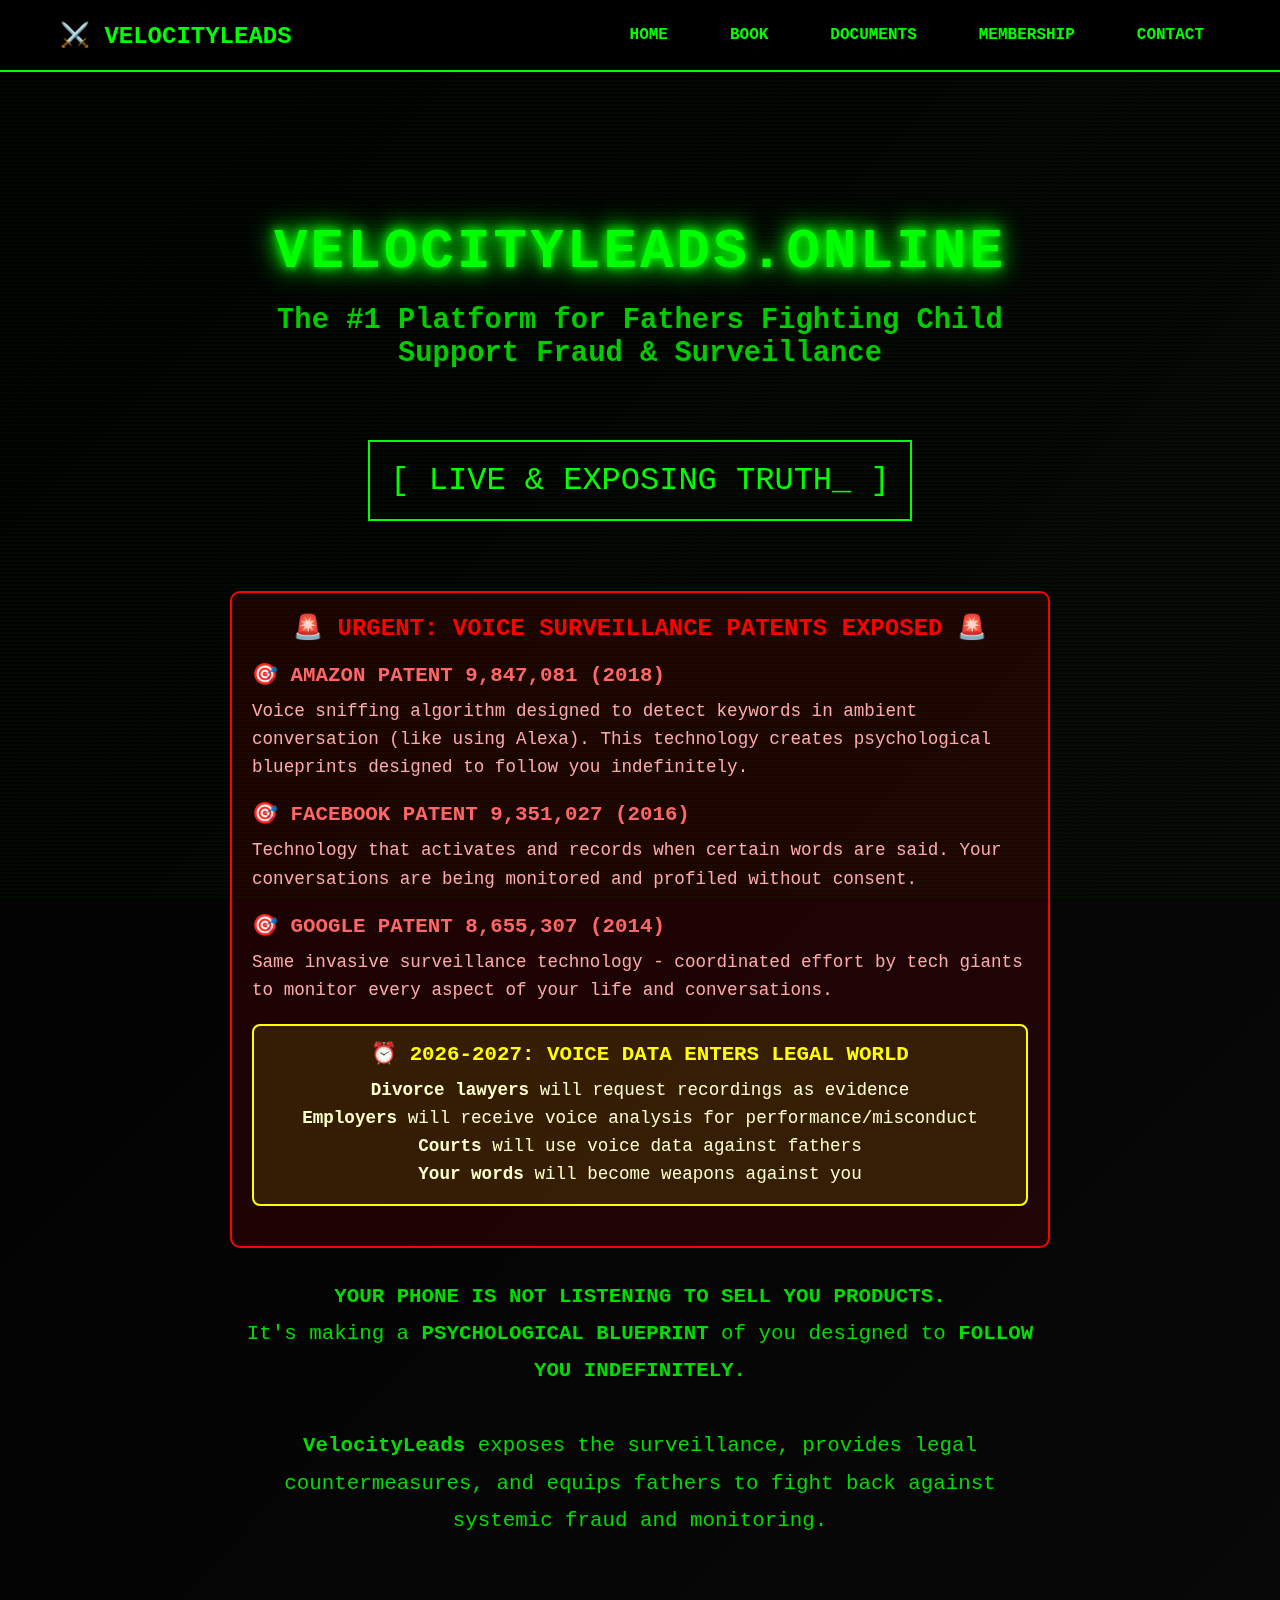
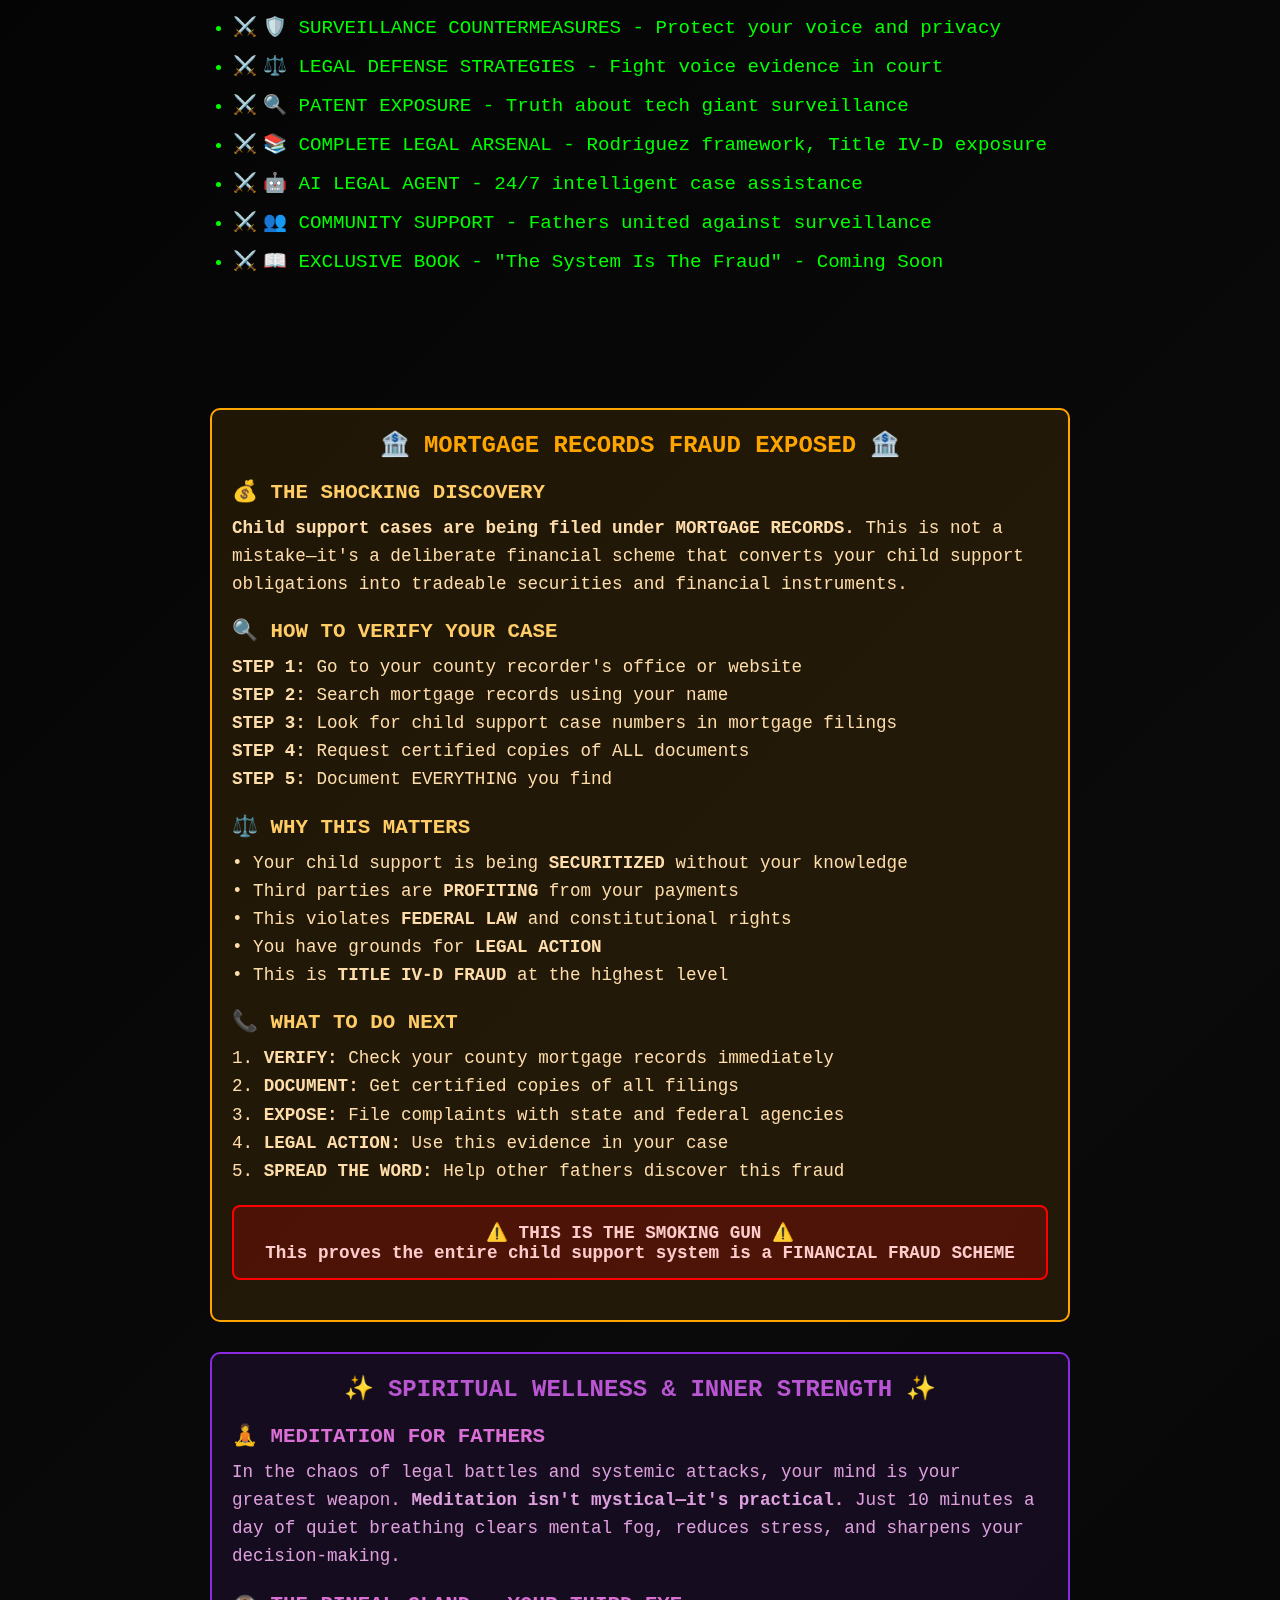
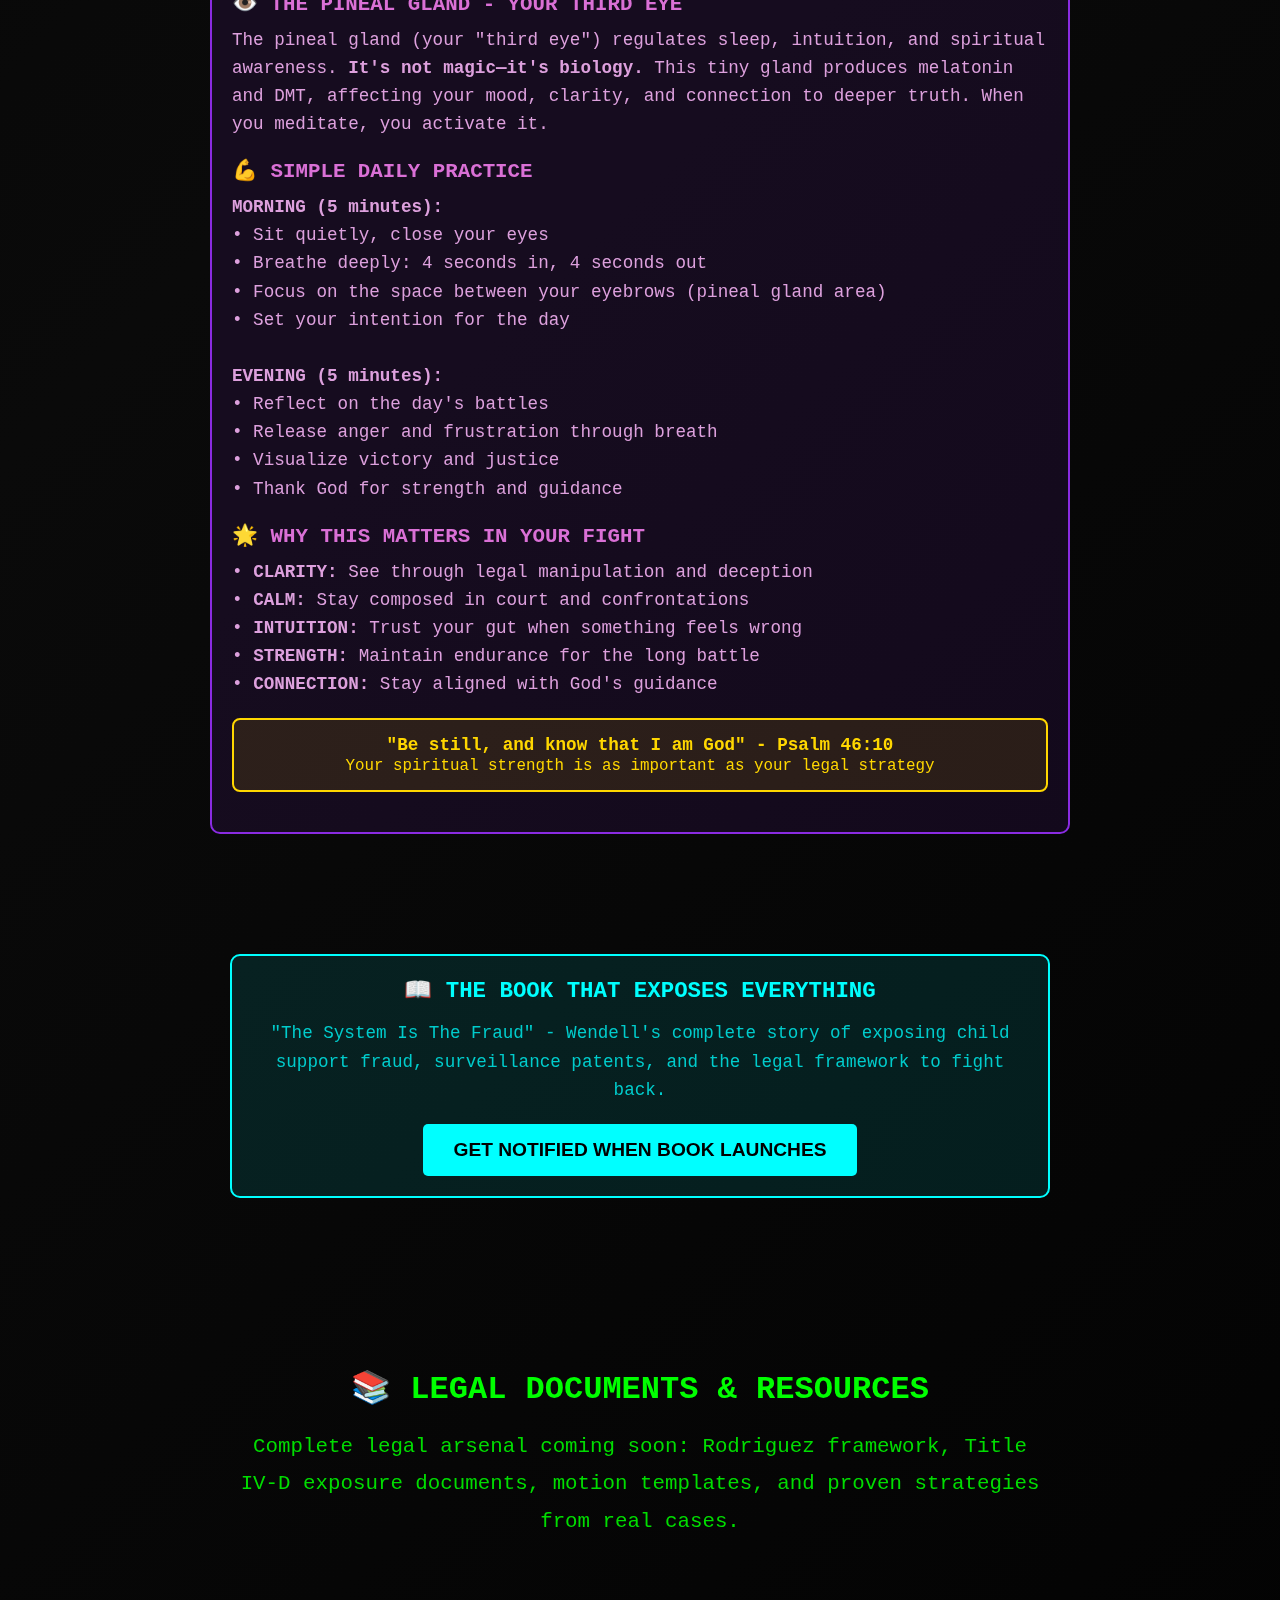
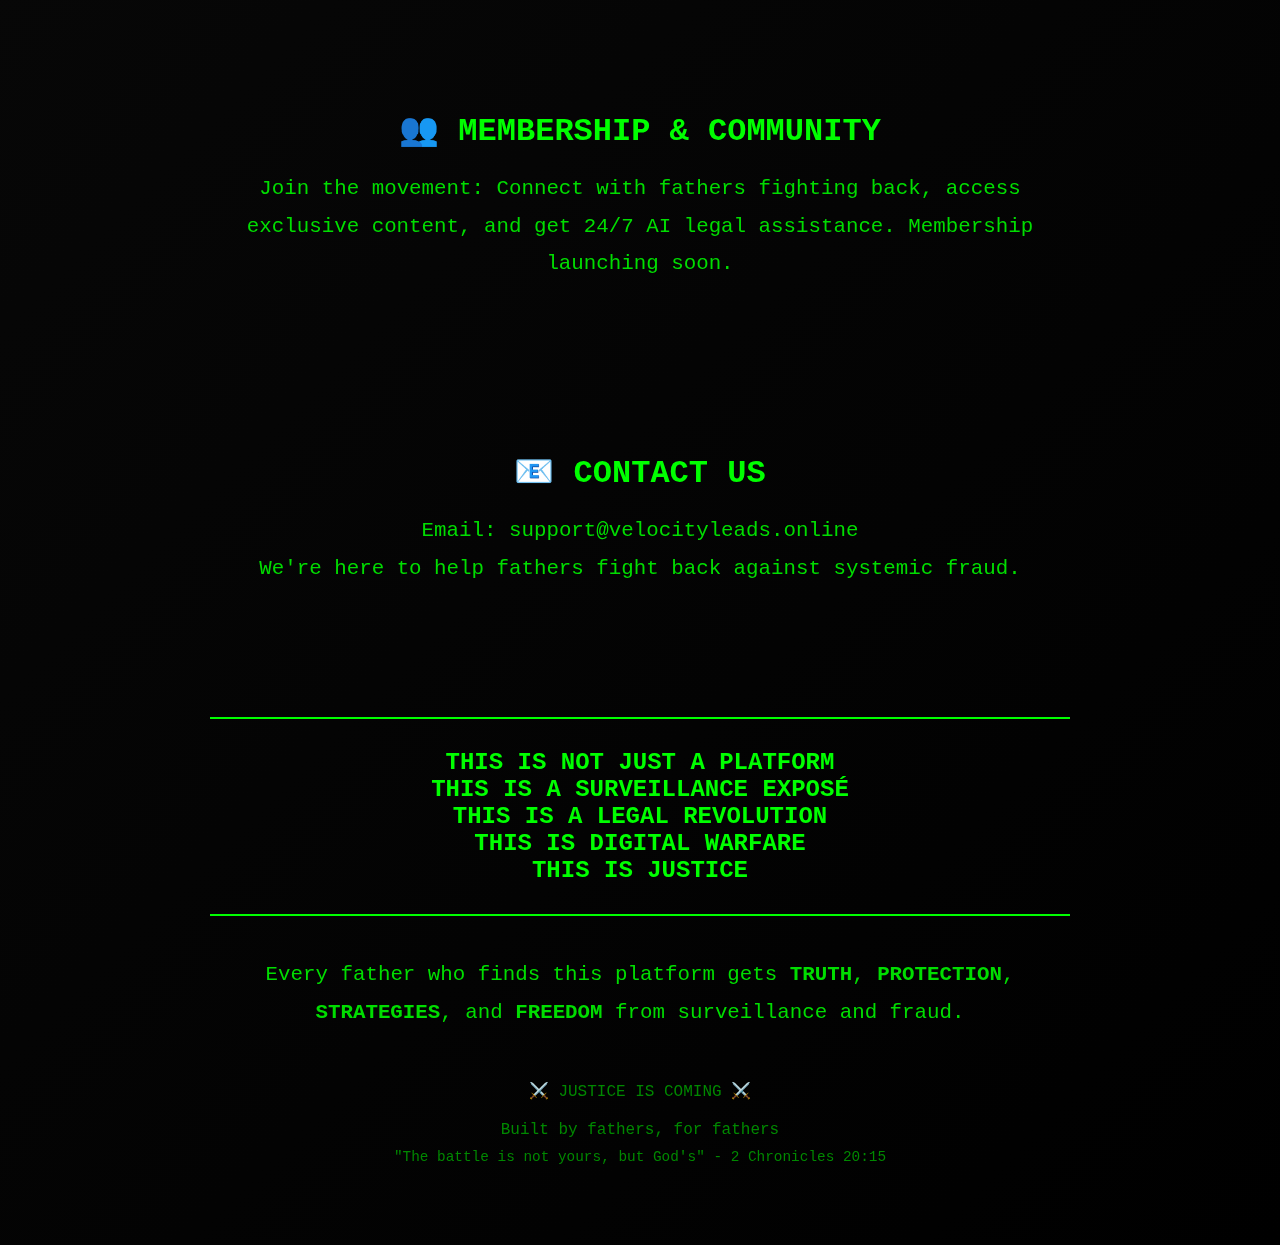
<file: index.html>
<!DOCTYPE html>
<html lang="en">
<head>
    <meta charset="UTF-8">
    <meta name="viewport" content="width=device-width, initial-scale=1.0">
    <title>VelocityLeads - Empowering Fathers Fighting Child Support Fraud</title>
    <style>
        * {
            margin: 0;
            padding: 0;
            box-sizing: border-box;
        }

        body {
            font-family: 'Courier New', monospace;
            background: linear-gradient(135deg, #000000 0%, #0a0a0a 50%, #000000 100%);
            color: #00ff00;
            min-height: 100vh;
            overflow-x: hidden;
            position: relative;
            padding: 0;
            margin: 0;
        }

        /* Matrix rain effect background */
        body::before {
            content: '';
            position: fixed;
            top: 0;
            left: 0;
            width: 100%;
            height: 100%;
            background-image: 
                repeating-linear-gradient(
                    0deg,
                    transparent,
                    transparent 2px,
                    rgba(0, 255, 0, 0.03) 2px,
                    rgba(0, 255, 0, 0.03) 4px
                );
            pointer-events: none;
            z-index: 1;
        }

        .container {
            max-width: 900px;
            padding: 40px 20px 80px 20px;
            text-align: center;
            position: relative;
            z-index: 2;
            animation: fadeIn 2s ease-in;
            margin: 0 auto;
        }
        
        .section {
            padding: 60px 20px;
            margin: 20px 0;
            scroll-margin-top: 80px;
        }

        @keyframes fadeIn {
            from { opacity: 0; transform: translateY(20px); }
            to { opacity: 1; transform: translateY(0); }
        }

        h1 {
            font-size: 3.5em;
            margin-bottom: 20px;
            text-shadow: 
                0 0 10px #00ff00,
                0 0 20px #00ff00,
                0 0 30px #00ff00;
            letter-spacing: 3px;
            animation: glow 2s ease-in-out infinite alternate;
        }

        @keyframes glow {
            from { text-shadow: 0 0 10px #00ff00, 0 0 20px #00ff00, 0 0 30px #00ff00; }
            to { text-shadow: 0 0 20px #00ff00, 0 0 30px #00ff00, 0 0 40px #00ff00; }
        }

        .tagline {
            font-size: 1.8em;
            margin-bottom: 30px;
            color: #00cc00;
            font-weight: bold;
        }

        .status {
            font-size: 2em;
            margin: 40px 0;
            padding: 20px;
            border: 2px solid #00ff00;
            display: inline-block;
            animation: pulse 2s ease-in-out infinite;
        }

        @keyframes pulse {
            0%, 100% { opacity: 1; }
            50% { opacity: 0.7; }
        }

        .description {
            font-size: 1.3em;
            line-height: 1.8;
            margin-bottom: 30px;
            color: #00dd00;
        }

        .features {
            text-align: left;
            display: inline-block;
            margin: 30px 0;
        }

        .features li {
            font-size: 1.2em;
            margin: 15px 0;
            padding-left: 30px;
            position: relative;
        }

        .features li::before {
            content: '⚔️';
            position: absolute;
            left: 0;
        }

        .mission {
            font-size: 1.5em;
            margin-top: 40px;
            padding: 30px;
            border-top: 2px solid #00ff00;
            border-bottom: 2px solid #00ff00;
            color: #00ff00;
            font-weight: bold;
        }

        .footer {
            margin-top: 50px;
            font-size: 1em;
            color: #008800;
        }

        .blink {
            animation: blink 1.5s step-start infinite;
        }

        @keyframes blink {
            50% { opacity: 0; }
        }

        @media (max-width: 768px) {
            h1 { font-size: 2em; }
            .tagline { font-size: 1.2em; }
            .status { font-size: 1.5em; }
            .description { font-size: 1em; }
            .features li { font-size: 1em; }
            .mission { font-size: 1.2em; }
        }
    </style>
</head>
<body>
    <!-- Navigation Bar -->
    <nav style="background: rgba(0, 0, 0, 0.9); border-bottom: 2px solid #00ff00; padding: 15px 0; position: fixed; top: 0; left: 0; right: 0; z-index: 1000; backdrop-filter: blur(10px);">
        <div style="max-width: 1200px; margin: 0 auto; padding: 0 20px; display: flex; justify-content: space-between; align-items: center;">
            <div style="font-size: 1.5em; font-weight: bold; color: #00ff00;">
                ⚔️ VELOCITYLEADS
            </div>
            <div style="display: flex; gap: 30px; flex-wrap: wrap;">
                <a href="#home" style="color: #00ff00; text-decoration: none; font-weight: bold; transition: all 0.3s; padding: 10px 15px; border: 1px solid transparent; border-radius: 5px;" 
                   onmouseover="this.style.background='rgba(0, 255, 0, 0.1)'; this.style.borderColor='#00ff00'" 
                   onmouseout="this.style.background='transparent'; this.style.borderColor='transparent'">HOME</a>
                <a href="#book" style="color: #00ff00; text-decoration: none; font-weight: bold; transition: all 0.3s; padding: 10px 15px; border: 1px solid transparent; border-radius: 5px;" 
                   onmouseover="this.style.background='rgba(0, 255, 0, 0.1)'; this.style.borderColor='#00ff00'" 
                   onmouseout="this.style.background='transparent'; this.style.borderColor='transparent'">BOOK</a>
                <a href="#documents" style="color: #00ff00; text-decoration: none; font-weight: bold; transition: all 0.3s; padding: 10px 15px; border: 1px solid transparent; border-radius: 5px;" 
                   onmouseover="this.style.background='rgba(0, 255, 0, 0.1)'; this.style.borderColor='#00ff00'" 
                   onmouseout="this.style.background='transparent'; this.style.borderColor='transparent'">DOCUMENTS</a>
                <a href="#membership" style="color: #00ff00; text-decoration: none; font-weight: bold; transition: all 0.3s; padding: 10px 15px; border: 1px solid transparent; border-radius: 5px;" 
                   onmouseover="this.style.background='rgba(0, 255, 0, 0.1)'; this.style.borderColor='#00ff00'" 
                   onmouseout="this.style.background='transparent'; this.style.borderColor='transparent'">MEMBERSHIP</a>
                <a href="#contact" style="color: #00ff00; text-decoration: none; font-weight: bold; transition: all 0.3s; padding: 10px 15px; border: 1px solid transparent; border-radius: 5px;" 
                   onmouseover="this.style.background='rgba(0, 255, 0, 0.1)'; this.style.borderColor='#00ff00'" 
                   onmouseout="this.style.background='transparent'; this.style.borderColor='transparent'">CONTACT</a>
            </div>
        </div>
    </nav>

    <!-- Main Content -->
    <div class="container" style="margin-top: 100px;">
        <!-- HOME SECTION -->
        <section id="home" class="section">
        <h1>VELOCITYLEADS.ONLINE</h1>
        
        <p class="tagline">The #1 Platform for Fathers Fighting Child Support Fraud & Surveillance</p>
        
        <div class="status">
            [ LIVE & EXPOSING TRUTH<span class="blink">_</span> ]
        </div>
        
        <div class="alert-section" style="background: rgba(255, 0, 0, 0.1); border: 2px solid #ff0000; padding: 20px; margin: 30px 0; border-radius: 10px;">
            <h2 style="color: #ff0000; font-size: 1.5em; margin-bottom: 15px;">🚨 URGENT: VOICE SURVEILLANCE PATENTS EXPOSED 🚨</h2>
            
            <div class="patent-section" style="text-align: left; margin: 20px 0;">
                <h3 style="color: #ff6666; font-size: 1.3em; margin-bottom: 10px;">🎯 AMAZON PATENT 9,847,081 (2018)</h3>
                <p style="color: #ffaaaa; font-size: 1.1em; line-height: 1.6;">
                    Voice sniffing algorithm designed to detect keywords in ambient conversation (like using Alexa). 
                    This technology creates psychological blueprints designed to follow you indefinitely.
                </p>
                
                <h3 style="color: #ff6666; font-size: 1.3em; margin-bottom: 10px; margin-top: 20px;">🎯 FACEBOOK PATENT 9,351,027 (2016)</h3>
                <p style="color: #ffaaaa; font-size: 1.1em; line-height: 1.6;">
                    Technology that activates and records when certain words are said. Your conversations 
                    are being monitored and profiled without consent.
                </p>
                
                <h3 style="color: #ff6666; font-size: 1.3em; margin-bottom: 10px; margin-top: 20px;">🎯 GOOGLE PATENT 8,655,307 (2014)</h3>
                <p style="color: #ffaaaa; font-size: 1.1em; line-height: 1.6;">
                    Same invasive surveillance technology - coordinated effort by tech giants to monitor 
                    every aspect of your life and conversations.
                </p>
            </div>
            
            <div class="timeline-section" style="background: rgba(255, 255, 0, 0.1); border: 2px solid #ffff00; padding: 15px; margin: 20px 0; border-radius: 8px;">
                <h3 style="color: #ffff00; font-size: 1.3em; margin-bottom: 10px;">⏰ 2026-2027: VOICE DATA ENTERS LEGAL WORLD</h3>
                <p style="color: #ffffcc; font-size: 1.1em; line-height: 1.6;">
                    <strong>Divorce lawyers</strong> will request recordings as evidence<br>
                    <strong>Employers</strong> will receive voice analysis for performance/misconduct<br>
                    <strong>Courts</strong> will use voice data against fathers<br>
                    <strong>Your words</strong> will become weapons against you
                </p>
            </div>
        </div>
        
        <p class="description">
            <strong>YOUR PHONE IS NOT LISTENING TO SELL YOU PRODUCTS.</strong><br>
            It's making a <strong>PSYCHOLOGICAL BLUEPRINT</strong> of you designed to <strong>FOLLOW YOU INDEFINITELY.</strong><br><br>
            
            <strong>VelocityLeads</strong> exposes the surveillance, provides legal countermeasures, 
            and equips fathers to fight back against systemic fraud and monitoring.
        </p>
        
        <ul class="features">
            <li>🛡️ SURVEILLANCE COUNTERMEASURES - Protect your voice and privacy</li>
            <li>⚖️ LEGAL DEFENSE STRATEGIES - Fight voice evidence in court</li>
            <li>🔍 PATENT EXPOSURE - Truth about tech giant surveillance</li>
            <li>📚 COMPLETE LEGAL ARSENAL - Rodriguez framework, Title IV-D exposure</li>
            <li>🤖 AI LEGAL AGENT - 24/7 intelligent case assistance</li>
            <li>👥 COMMUNITY SUPPORT - Fathers united against surveillance</li>
            <li>📖 EXCLUSIVE BOOK - "The System Is The Fraud" - Coming Soon</li>
        </ul>
        </section>
        
        <!-- MORTGAGE FRAUD EXPOSÉ -->
        <div class="alert-section" style="background: rgba(255, 165, 0, 0.1); border: 2px solid #ffa500; padding: 20px; margin: 30px 0; border-radius: 10px;">
            <h2 style="color: #ffa500; font-size: 1.5em; margin-bottom: 15px;">🏦 MORTGAGE RECORDS FRAUD EXPOSED 🏦</h2>
            
            <div style="text-align: left; margin: 20px 0;">
                <h3 style="color: #ffcc66; font-size: 1.3em; margin-bottom: 10px;">💰 THE SHOCKING DISCOVERY</h3>
                <p style="color: #ffddaa; font-size: 1.1em; line-height: 1.6; margin-bottom: 15px;">
                    <strong>Child support cases are being filed under MORTGAGE RECORDS.</strong> This is not a mistake—it's 
                    a deliberate financial scheme that converts your child support obligations into tradeable securities 
                    and financial instruments.
                </p>
                
                <h3 style="color: #ffcc66; font-size: 1.3em; margin-bottom: 10px; margin-top: 20px;">🔍 HOW TO VERIFY YOUR CASE</h3>
                <p style="color: #ffddaa; font-size: 1.1em; line-height: 1.6;">
                    <strong>STEP 1:</strong> Go to your county recorder's office or website<br>
                    <strong>STEP 2:</strong> Search mortgage records using your name<br>
                    <strong>STEP 3:</strong> Look for child support case numbers in mortgage filings<br>
                    <strong>STEP 4:</strong> Request certified copies of ALL documents<br>
                    <strong>STEP 5:</strong> Document EVERYTHING you find
                </p>
                
                <h3 style="color: #ffcc66; font-size: 1.3em; margin-bottom: 10px; margin-top: 20px;">⚖️ WHY THIS MATTERS</h3>
                <p style="color: #ffddaa; font-size: 1.1em; line-height: 1.6;">
                    • Your child support is being <strong>SECURITIZED</strong> without your knowledge<br>
                    • Third parties are <strong>PROFITING</strong> from your payments<br>
                    • This violates <strong>FEDERAL LAW</strong> and constitutional rights<br>
                    • You have grounds for <strong>LEGAL ACTION</strong><br>
                    • This is <strong>TITLE IV-D FRAUD</strong> at the highest level
                </p>
                
                <h3 style="color: #ffcc66; font-size: 1.3em; margin-bottom: 10px; margin-top: 20px;">📞 WHAT TO DO NEXT</h3>
                <p style="color: #ffddaa; font-size: 1.1em; line-height: 1.6;">
                    1. <strong>VERIFY:</strong> Check your county mortgage records immediately<br>
                    2. <strong>DOCUMENT:</strong> Get certified copies of all filings<br>
                    3. <strong>EXPOSE:</strong> File complaints with state and federal agencies<br>
                    4. <strong>LEGAL ACTION:</strong> Use this evidence in your case<br>
                    5. <strong>SPREAD THE WORD:</strong> Help other fathers discover this fraud
                </p>
                
                <div style="background: rgba(255, 0, 0, 0.2); border: 2px solid #ff0000; padding: 15px; margin-top: 20px; border-radius: 8px;">
                    <p style="color: #ffcccc; font-size: 1.1em; font-weight: bold; text-align: center;">
                        ⚠️ THIS IS THE SMOKING GUN ⚠️<br>
                        This proves the entire child support system is a FINANCIAL FRAUD SCHEME
                    </p>
                </div>
            </div>
        </div>
        
        <!-- SPIRITUAL WELLNESS SECTION -->
        <div class="alert-section" style="background: rgba(138, 43, 226, 0.1); border: 2px solid #8a2be2; padding: 20px; margin: 30px 0; border-radius: 10px;">
            <h2 style="color: #ba55d3; font-size: 1.5em; margin-bottom: 15px;">✨ SPIRITUAL WELLNESS & INNER STRENGTH ✨</h2>
            
            <div style="text-align: left; margin: 20px 0;">
                <h3 style="color: #da70d6; font-size: 1.3em; margin-bottom: 10px;">🧘 MEDITATION FOR FATHERS</h3>
                <p style="color: #dda0dd; font-size: 1.1em; line-height: 1.6; margin-bottom: 15px;">
                    In the chaos of legal battles and systemic attacks, your mind is your greatest weapon. 
                    <strong>Meditation isn't mystical—it's practical.</strong> Just 10 minutes a day of quiet breathing 
                    clears mental fog, reduces stress, and sharpens your decision-making.
                </p>
                
                <h3 style="color: #da70d6; font-size: 1.3em; margin-bottom: 10px; margin-top: 20px;">👁️ THE PINEAL GLAND - YOUR THIRD EYE</h3>
                <p style="color: #dda0dd; font-size: 1.1em; line-height: 1.6; margin-bottom: 15px;">
                    The pineal gland (your "third eye") regulates sleep, intuition, and spiritual awareness. 
                    <strong>It's not magic—it's biology.</strong> This tiny gland produces melatonin and DMT, 
                    affecting your mood, clarity, and connection to deeper truth. When you meditate, you activate it.
                </p>
                
                <h3 style="color: #da70d6; font-size: 1.3em; margin-bottom: 10px; margin-top: 20px;">💪 SIMPLE DAILY PRACTICE</h3>
                <p style="color: #dda0dd; font-size: 1.1em; line-height: 1.6;">
                    <strong>MORNING (5 minutes):</strong><br>
                    • Sit quietly, close your eyes<br>
                    • Breathe deeply: 4 seconds in, 4 seconds out<br>
                    • Focus on the space between your eyebrows (pineal gland area)<br>
                    • Set your intention for the day<br><br>
                    
                    <strong>EVENING (5 minutes):</strong><br>
                    • Reflect on the day's battles<br>
                    • Release anger and frustration through breath<br>
                    • Visualize victory and justice<br>
                    • Thank God for strength and guidance
                </p>
                
                <h3 style="color: #da70d6; font-size: 1.3em; margin-bottom: 10px; margin-top: 20px;">🌟 WHY THIS MATTERS IN YOUR FIGHT</h3>
                <p style="color: #dda0dd; font-size: 1.1em; line-height: 1.6;">
                    • <strong>CLARITY:</strong> See through legal manipulation and deception<br>
                    • <strong>CALM:</strong> Stay composed in court and confrontations<br>
                    • <strong>INTUITION:</strong> Trust your gut when something feels wrong<br>
                    • <strong>STRENGTH:</strong> Maintain endurance for the long battle<br>
                    • <strong>CONNECTION:</strong> Stay aligned with God's guidance
                </p>
                
                <div style="background: rgba(255, 215, 0, 0.1); border: 2px solid #ffd700; padding: 15px; margin-top: 20px; border-radius: 8px;">
                    <p style="color: #ffd700; font-size: 1.1em; font-weight: bold; text-align: center;">
                        "Be still, and know that I am God" - Psalm 46:10<br>
                        <span style="font-size: 0.9em; font-weight: normal;">Your spiritual strength is as important as your legal strategy</span>
                    </p>
                </div>
            </div>
        </div>
        
        <!-- BOOK SECTION -->
        <section id="book" class="section">
        <div class="book-section" style="background: rgba(0, 255, 255, 0.1); border: 2px solid #00ffff; padding: 20px; margin: 30px 0; border-radius: 10px;">
            <h3 style="color: #00ffff; font-size: 1.4em; margin-bottom: 15px;">📖 THE BOOK THAT EXPOSES EVERYTHING</h3>
            <p style="color: #00cccc; font-size: 1.1em; line-height: 1.6; margin-bottom: 20px;">
                "The System Is The Fraud" - Wendell's complete story of exposing child support fraud, 
                surveillance patents, and the legal framework to fight back.
            </p>
            <button onclick="alert('Book coming soon! Sign up for updates below.')" style="background: #00ffff; color: #000; border: none; padding: 15px 30px; font-size: 1.2em; font-weight: bold; border-radius: 5px; cursor: pointer; transition: all 0.3s;">
                GET NOTIFIED WHEN BOOK LAUNCHES
            </button>
        </div>
        </section>
        
        <!-- DOCUMENTS SECTION -->
        <section id="documents" class="section">
        <h2 style="color: #00ff00; font-size: 2em; margin-bottom: 20px;">📚 LEGAL DOCUMENTS & RESOURCES</h2>
        <p class="description">
            Complete legal arsenal coming soon: Rodriguez framework, Title IV-D exposure documents, 
            motion templates, and proven strategies from real cases.
        </p>
        </section>
        
        <!-- MEMBERSHIP SECTION -->
        <section id="membership" class="section">
        <h2 style="color: #00ff00; font-size: 2em; margin-bottom: 20px;">👥 MEMBERSHIP & COMMUNITY</h2>
        <p class="description">
            Join the movement: Connect with fathers fighting back, access exclusive content, 
            and get 24/7 AI legal assistance. Membership launching soon.
        </p>
        </section>
        
        <!-- CONTACT SECTION -->
        <section id="contact" class="section">
        <h2 style="color: #00ff00; font-size: 2em; margin-bottom: 20px;">📧 CONTACT US</h2>
        <p class="description">
            Email: support@velocityleads.online<br>
            We're here to help fathers fight back against systemic fraud.
        </p>
        </section>
        
        <div class="mission">
            THIS IS NOT JUST A PLATFORM<br>
            THIS IS A SURVEILLANCE EXPOSÉ<br>
            THIS IS A LEGAL REVOLUTION<br>
            THIS IS DIGITAL WARFARE<br>
            THIS IS JUSTICE
        </div>
        
        <p class="description" style="margin-top: 40px;">
            Every father who finds this platform gets <strong>TRUTH</strong>, <strong>PROTECTION</strong>, 
            <strong>STRATEGIES</strong>, and <strong>FREEDOM</strong> from surveillance and fraud.
        </p>
        
        <div class="footer">
            <p>⚔️ JUSTICE IS COMING ⚔️</p>
            <p style="margin-top: 20px;">Built by fathers, for fathers</p>
            <p style="margin-top: 10px; font-size: 0.9em;">
                "The battle is not yours, but God's" - 2 Chronicles 20:15
            </p>
        </div>
    </div>
</body>
</html>
</file>
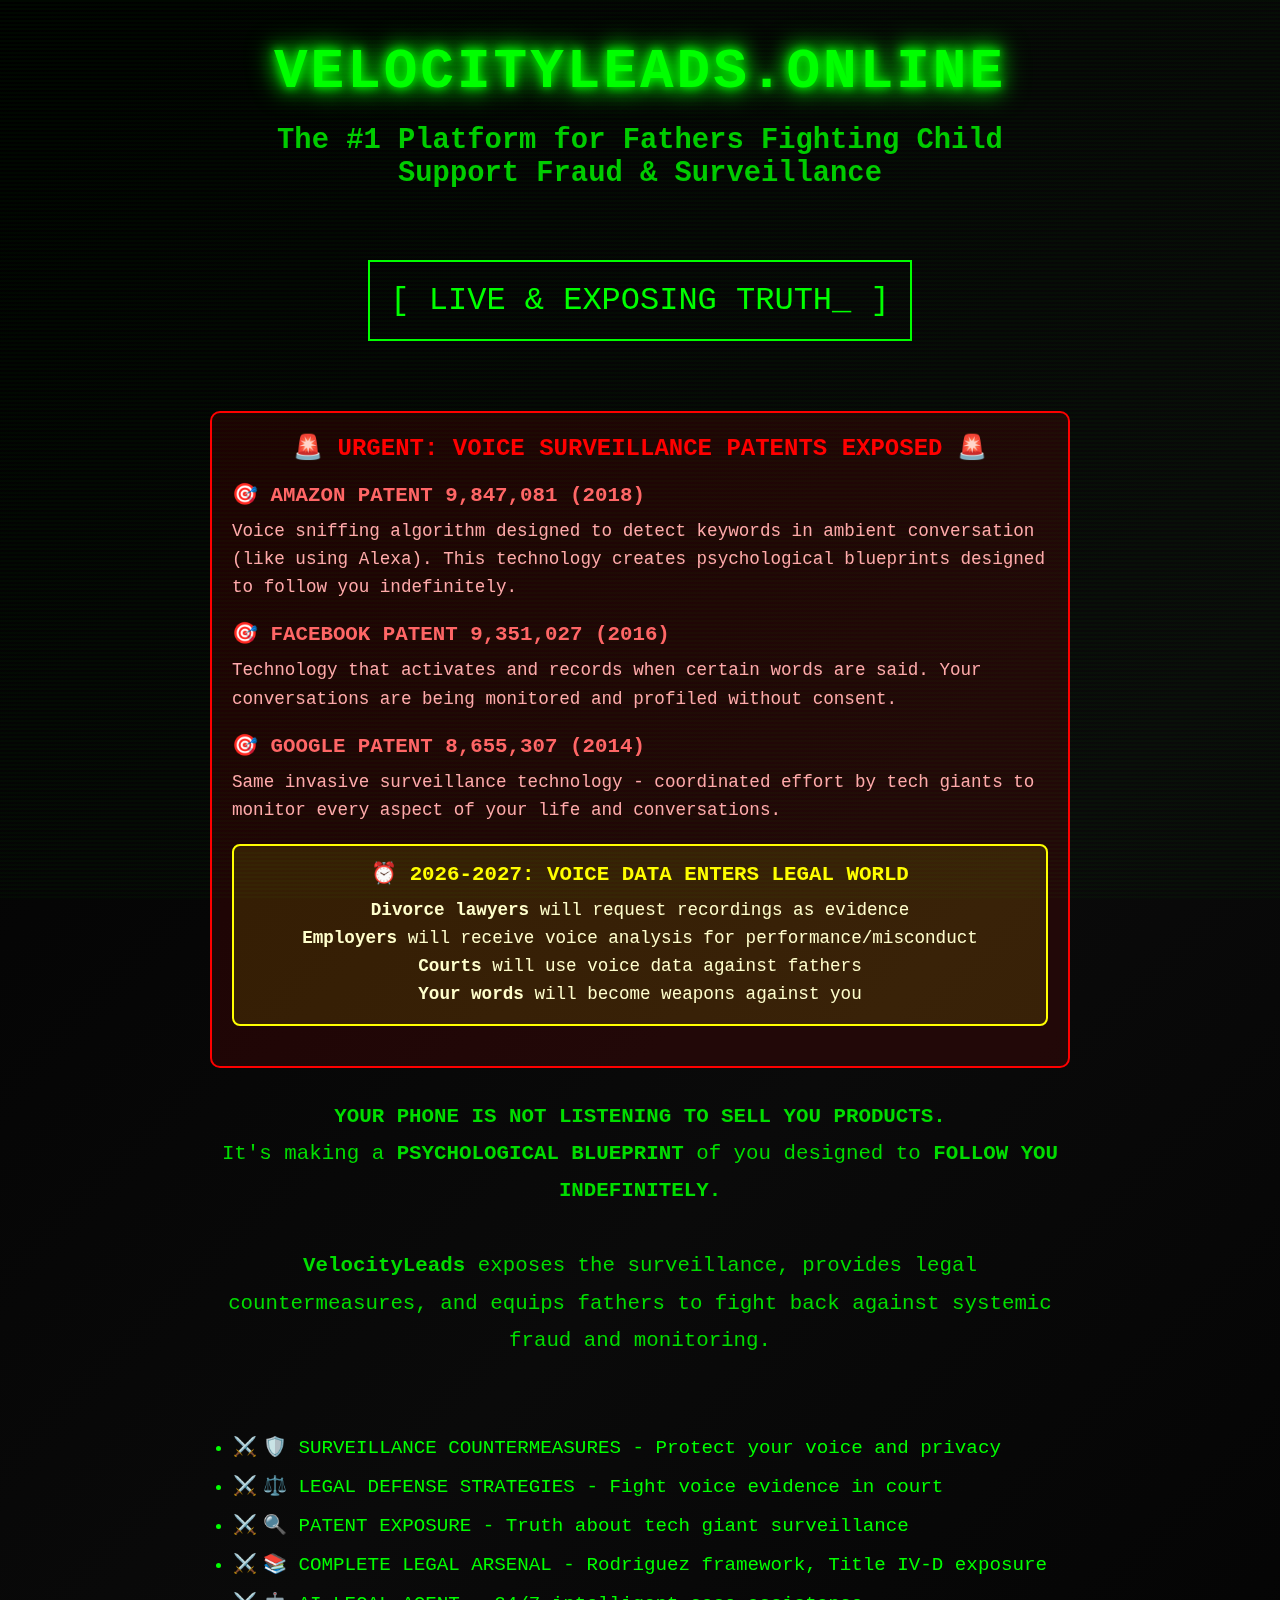
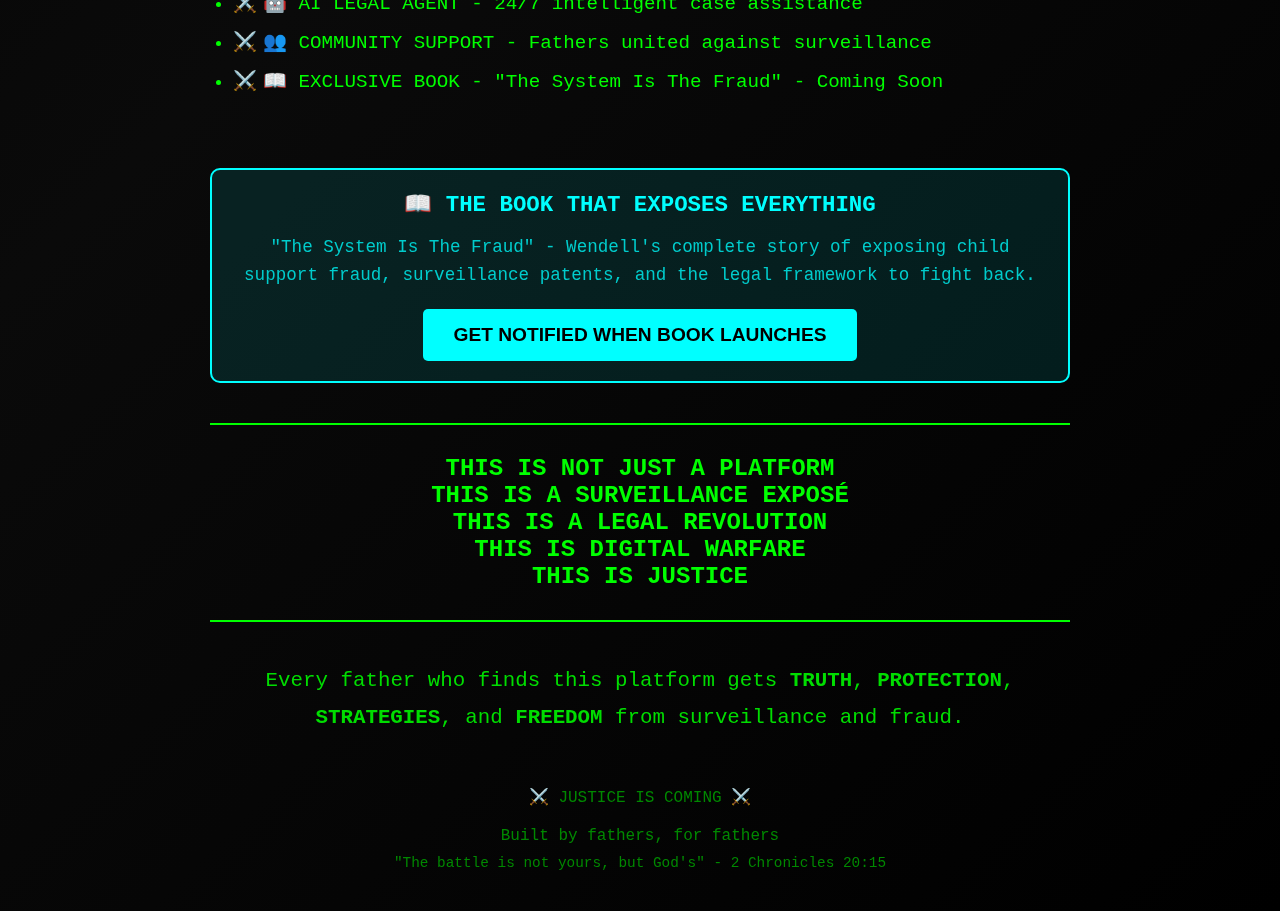
<file: VelocityLeads-App/index.html>
<!DOCTYPE html>
<html lang="en">
<head>
    <meta charset="UTF-8">
    <meta name="viewport" content="width=device-width, initial-scale=1.0">
    <title>VelocityLeads - Empowering Fathers Fighting Child Support Fraud</title>
    <style>
        * {
            margin: 0;
            padding: 0;
            box-sizing: border-box;
        }

        body {
            font-family: 'Courier New', monospace;
            background: linear-gradient(135deg, #000000 0%, #0a0a0a 50%, #000000 100%);
            color: #00ff00;
            min-height: 100vh;
            display: flex;
            flex-direction: column;
            justify-content: center;
            align-items: center;
            overflow-x: hidden;
            position: relative;
        }

        /* Matrix rain effect background */
        body::before {
            content: '';
            position: fixed;
            top: 0;
            left: 0;
            width: 100%;
            height: 100%;
            background-image: 
                repeating-linear-gradient(
                    0deg,
                    transparent,
                    transparent 2px,
                    rgba(0, 255, 0, 0.03) 2px,
                    rgba(0, 255, 0, 0.03) 4px
                );
            pointer-events: none;
            z-index: 1;
        }

        .container {
            max-width: 900px;
            padding: 40px 20px;
            text-align: center;
            position: relative;
            z-index: 2;
            animation: fadeIn 2s ease-in;
        }

        @keyframes fadeIn {
            from { opacity: 0; transform: translateY(20px); }
            to { opacity: 1; transform: translateY(0); }
        }

        h1 {
            font-size: 3.5em;
            margin-bottom: 20px;
            text-shadow: 
                0 0 10px #00ff00,
                0 0 20px #00ff00,
                0 0 30px #00ff00;
            letter-spacing: 3px;
            animation: glow 2s ease-in-out infinite alternate;
        }

        @keyframes glow {
            from { text-shadow: 0 0 10px #00ff00, 0 0 20px #00ff00, 0 0 30px #00ff00; }
            to { text-shadow: 0 0 20px #00ff00, 0 0 30px #00ff00, 0 0 40px #00ff00; }
        }

        .tagline {
            font-size: 1.8em;
            margin-bottom: 30px;
            color: #00cc00;
            font-weight: bold;
        }

        .status {
            font-size: 2em;
            margin: 40px 0;
            padding: 20px;
            border: 2px solid #00ff00;
            display: inline-block;
            animation: pulse 2s ease-in-out infinite;
        }

        @keyframes pulse {
            0%, 100% { opacity: 1; }
            50% { opacity: 0.7; }
        }

        .description {
            font-size: 1.3em;
            line-height: 1.8;
            margin-bottom: 30px;
            color: #00dd00;
        }

        .features {
            text-align: left;
            display: inline-block;
            margin: 30px 0;
        }

        .features li {
            font-size: 1.2em;
            margin: 15px 0;
            padding-left: 30px;
            position: relative;
        }

        .features li::before {
            content: '⚔️';
            position: absolute;
            left: 0;
        }

        .mission {
            font-size: 1.5em;
            margin-top: 40px;
            padding: 30px;
            border-top: 2px solid #00ff00;
            border-bottom: 2px solid #00ff00;
            color: #00ff00;
            font-weight: bold;
        }

        .footer {
            margin-top: 50px;
            font-size: 1em;
            color: #008800;
        }

        .blink {
            animation: blink 1.5s step-start infinite;
        }

        @keyframes blink {
            50% { opacity: 0; }
        }

        @media (max-width: 768px) {
            h1 { font-size: 2em; }
            .tagline { font-size: 1.2em; }
            .status { font-size: 1.5em; }
            .description { font-size: 1em; }
            .features li { font-size: 1em; }
            .mission { font-size: 1.2em; }
        }
    </style>
</head>
<body>
    <div class="container">
        <h1>VELOCITYLEADS.ONLINE</h1>
        
        <p class="tagline">The #1 Platform for Fathers Fighting Child Support Fraud & Surveillance</p>
        
        <div class="status">
            [ LIVE & EXPOSING TRUTH<span class="blink">_</span> ]
        </div>
        
        <div class="alert-section" style="background: rgba(255, 0, 0, 0.1); border: 2px solid #ff0000; padding: 20px; margin: 30px 0; border-radius: 10px;">
            <h2 style="color: #ff0000; font-size: 1.5em; margin-bottom: 15px;">🚨 URGENT: VOICE SURVEILLANCE PATENTS EXPOSED 🚨</h2>
            
            <div class="patent-section" style="text-align: left; margin: 20px 0;">
                <h3 style="color: #ff6666; font-size: 1.3em; margin-bottom: 10px;">🎯 AMAZON PATENT 9,847,081 (2018)</h3>
                <p style="color: #ffaaaa; font-size: 1.1em; line-height: 1.6;">
                    Voice sniffing algorithm designed to detect keywords in ambient conversation (like using Alexa). 
                    This technology creates psychological blueprints designed to follow you indefinitely.
                </p>
                
                <h3 style="color: #ff6666; font-size: 1.3em; margin-bottom: 10px; margin-top: 20px;">🎯 FACEBOOK PATENT 9,351,027 (2016)</h3>
                <p style="color: #ffaaaa; font-size: 1.1em; line-height: 1.6;">
                    Technology that activates and records when certain words are said. Your conversations 
                    are being monitored and profiled without consent.
                </p>
                
                <h3 style="color: #ff6666; font-size: 1.3em; margin-bottom: 10px; margin-top: 20px;">🎯 GOOGLE PATENT 8,655,307 (2014)</h3>
                <p style="color: #ffaaaa; font-size: 1.1em; line-height: 1.6;">
                    Same invasive surveillance technology - coordinated effort by tech giants to monitor 
                    every aspect of your life and conversations.
                </p>
            </div>
            
            <div class="timeline-section" style="background: rgba(255, 255, 0, 0.1); border: 2px solid #ffff00; padding: 15px; margin: 20px 0; border-radius: 8px;">
                <h3 style="color: #ffff00; font-size: 1.3em; margin-bottom: 10px;">⏰ 2026-2027: VOICE DATA ENTERS LEGAL WORLD</h3>
                <p style="color: #ffffcc; font-size: 1.1em; line-height: 1.6;">
                    <strong>Divorce lawyers</strong> will request recordings as evidence<br>
                    <strong>Employers</strong> will receive voice analysis for performance/misconduct<br>
                    <strong>Courts</strong> will use voice data against fathers<br>
                    <strong>Your words</strong> will become weapons against you
                </p>
            </div>
        </div>
        
        <p class="description">
            <strong>YOUR PHONE IS NOT LISTENING TO SELL YOU PRODUCTS.</strong><br>
            It's making a <strong>PSYCHOLOGICAL BLUEPRINT</strong> of you designed to <strong>FOLLOW YOU INDEFINITELY.</strong><br><br>
            
            <strong>VelocityLeads</strong> exposes the surveillance, provides legal countermeasures, 
            and equips fathers to fight back against systemic fraud and monitoring.
        </p>
        
        <ul class="features">
            <li>🛡️ SURVEILLANCE COUNTERMEASURES - Protect your voice and privacy</li>
            <li>⚖️ LEGAL DEFENSE STRATEGIES - Fight voice evidence in court</li>
            <li>🔍 PATENT EXPOSURE - Truth about tech giant surveillance</li>
            <li>📚 COMPLETE LEGAL ARSENAL - Rodriguez framework, Title IV-D exposure</li>
            <li>🤖 AI LEGAL AGENT - 24/7 intelligent case assistance</li>
            <li>👥 COMMUNITY SUPPORT - Fathers united against surveillance</li>
            <li>📖 EXCLUSIVE BOOK - "The System Is The Fraud" - Coming Soon</li>
        </ul>
        
        <div class="book-section" style="background: rgba(0, 255, 255, 0.1); border: 2px solid #00ffff; padding: 20px; margin: 30px 0; border-radius: 10px;">
            <h3 style="color: #00ffff; font-size: 1.4em; margin-bottom: 15px;">📖 THE BOOK THAT EXPOSES EVERYTHING</h3>
            <p style="color: #00cccc; font-size: 1.1em; line-height: 1.6; margin-bottom: 20px;">
                "The System Is The Fraud" - Wendell's complete story of exposing child support fraud, 
                surveillance patents, and the legal framework to fight back.
            </p>
            <button onclick="alert('Book coming soon! Sign up for updates below.')" style="background: #00ffff; color: #000; border: none; padding: 15px 30px; font-size: 1.2em; font-weight: bold; border-radius: 5px; cursor: pointer; transition: all 0.3s;">
                GET NOTIFIED WHEN BOOK LAUNCHES
            </button>
        </div>
        
        <div class="mission">
            THIS IS NOT JUST A PLATFORM<br>
            THIS IS A SURVEILLANCE EXPOSÉ<br>
            THIS IS A LEGAL REVOLUTION<br>
            THIS IS DIGITAL WARFARE<br>
            THIS IS JUSTICE
        </div>
        
        <p class="description" style="margin-top: 40px;">
            Every father who finds this platform gets <strong>TRUTH</strong>, <strong>PROTECTION</strong>, 
            <strong>STRATEGIES</strong>, and <strong>FREEDOM</strong> from surveillance and fraud.
        </p>
        
        <div class="footer">
            <p>⚔️ JUSTICE IS COMING ⚔️</p>
            <p style="margin-top: 20px;">Built by fathers, for fathers</p>
            <p style="margin-top: 10px; font-size: 0.9em;">
                "The battle is not yours, but God's" - 2 Chronicles 20:15
            </p>
        </div>
    </div>
</body>
</html>
</file>
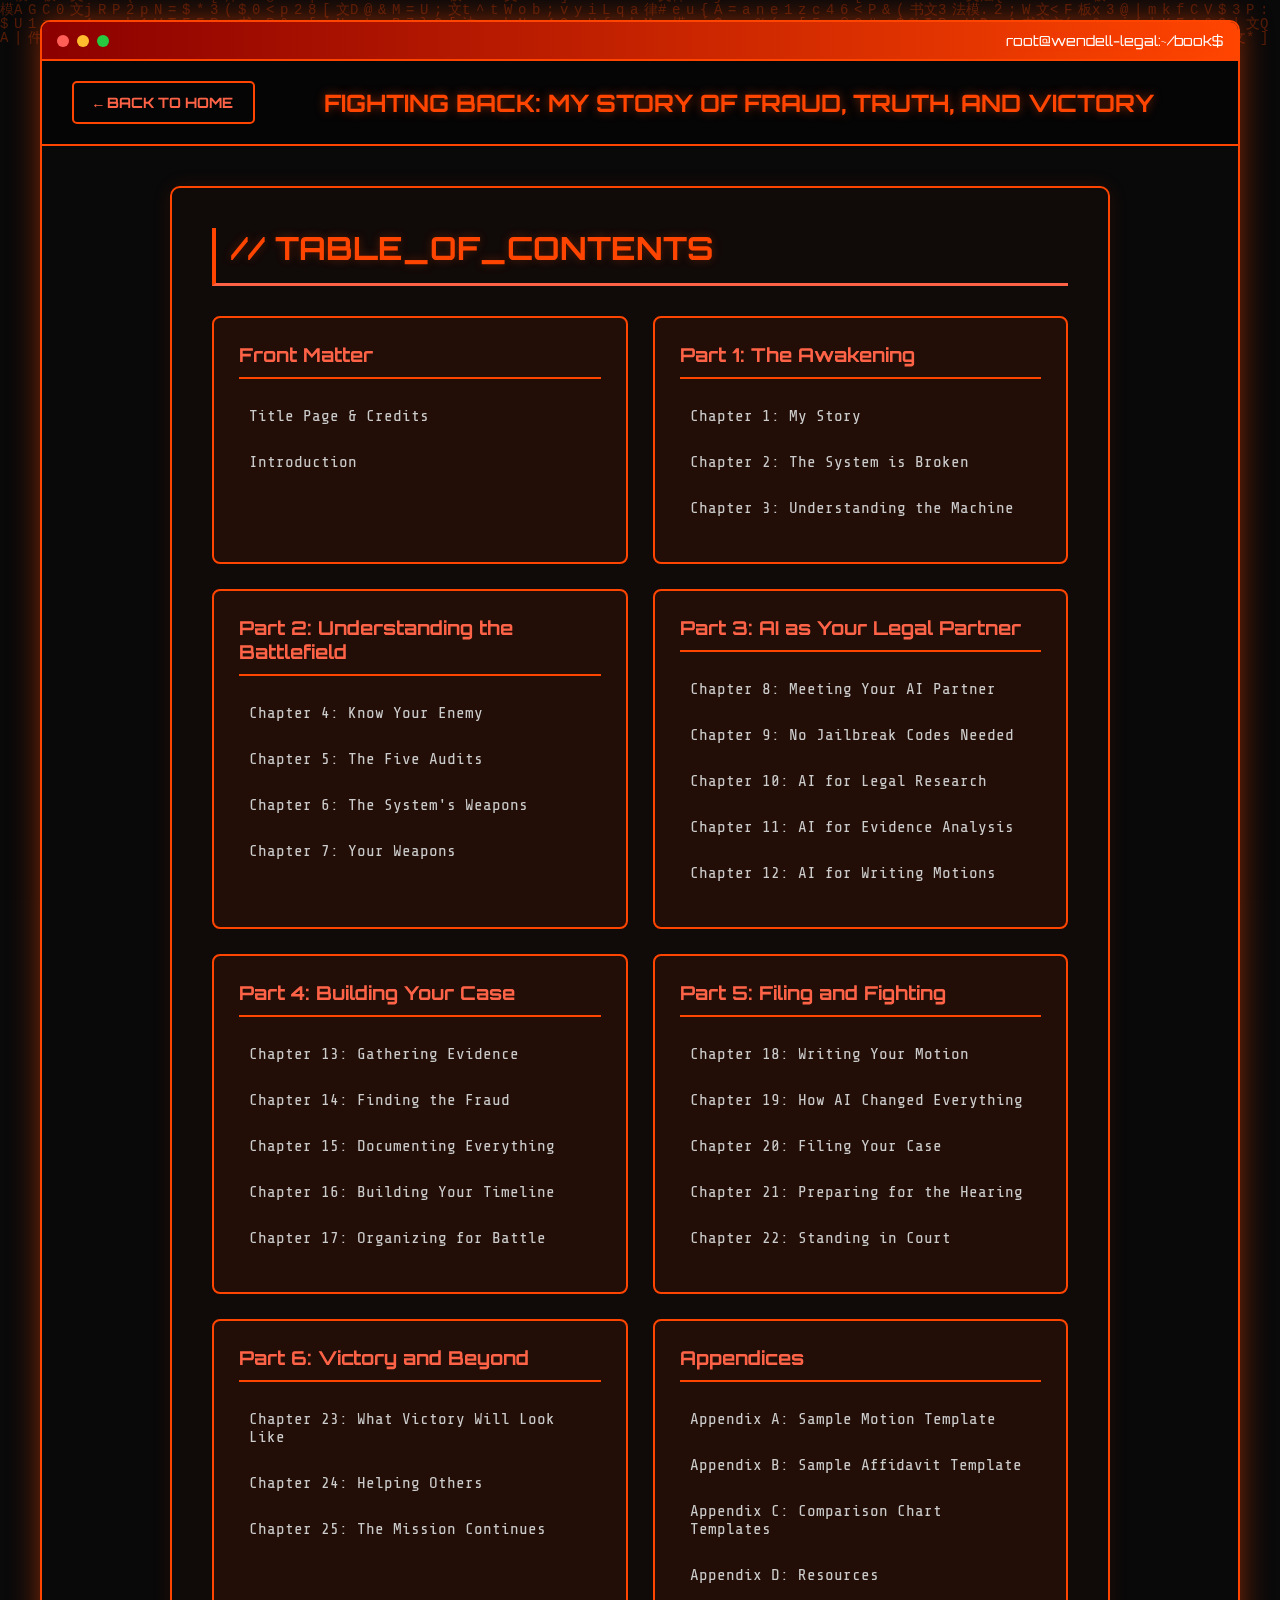
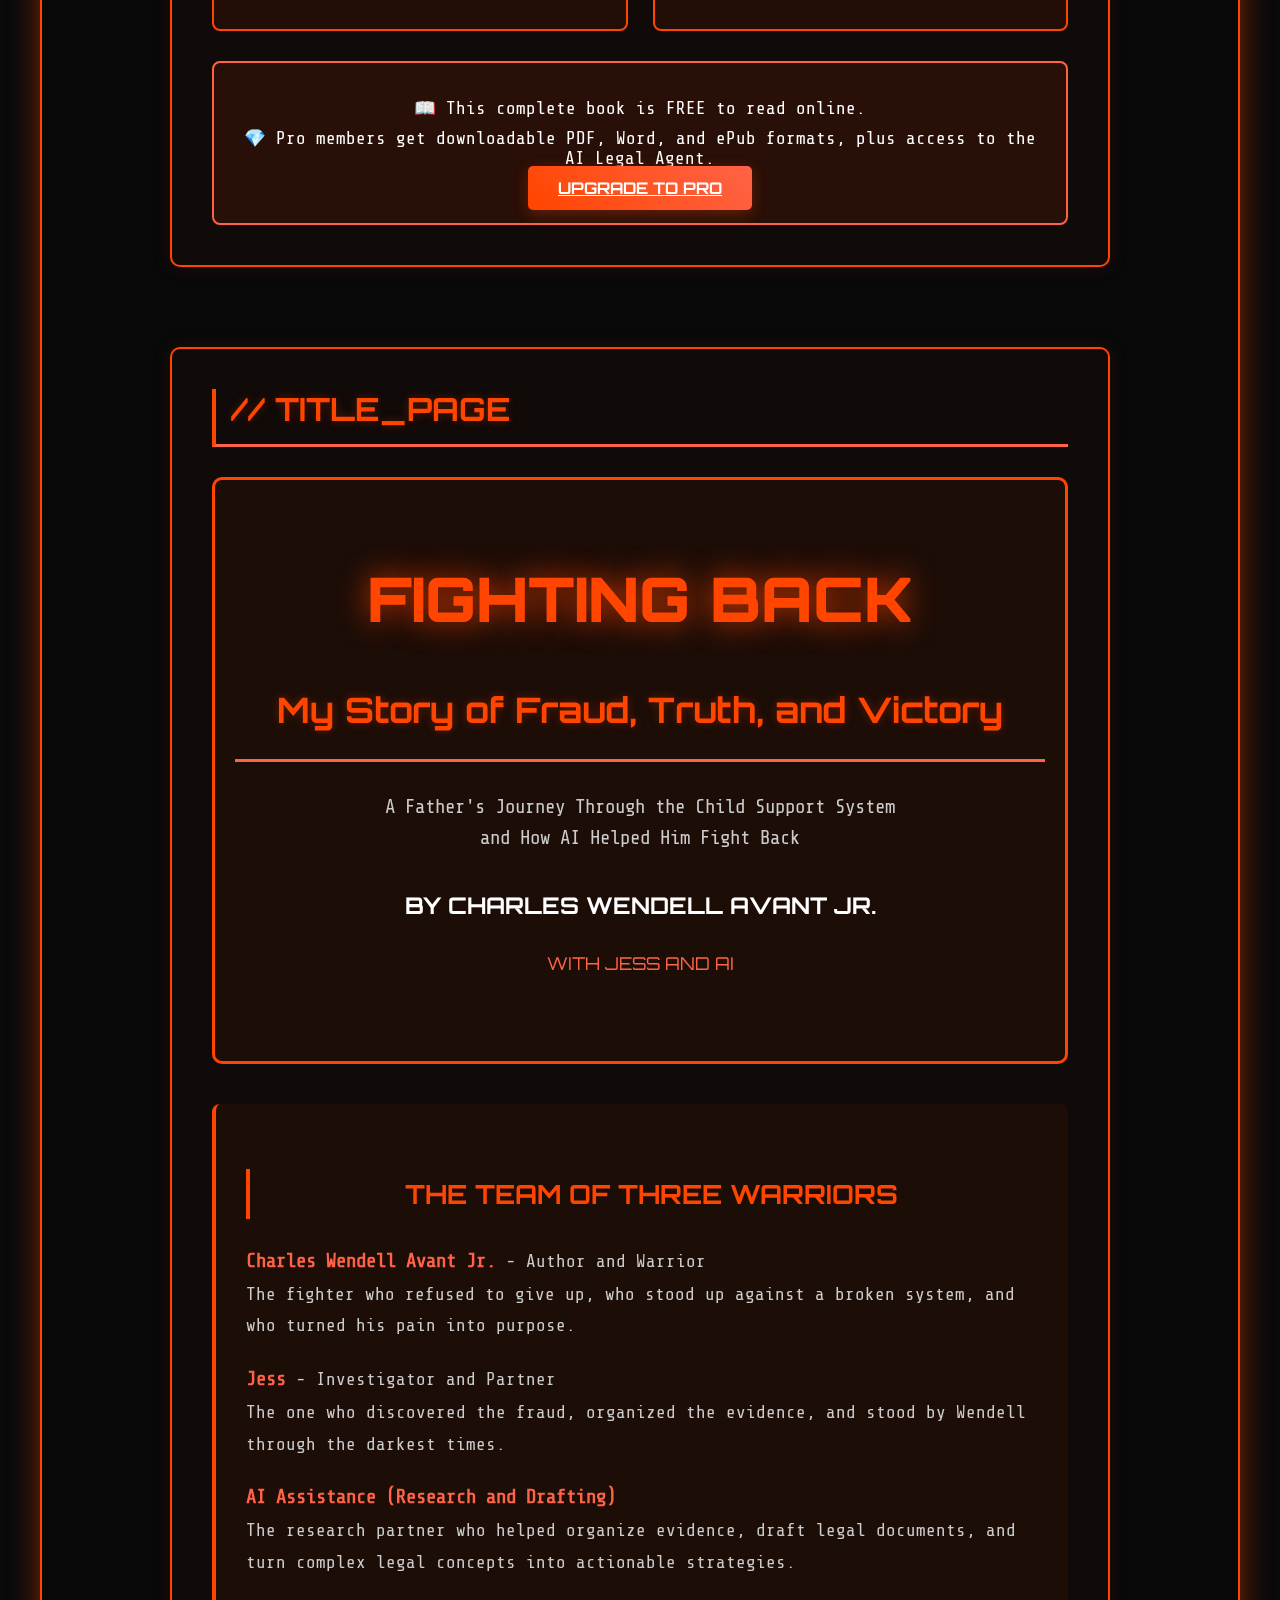
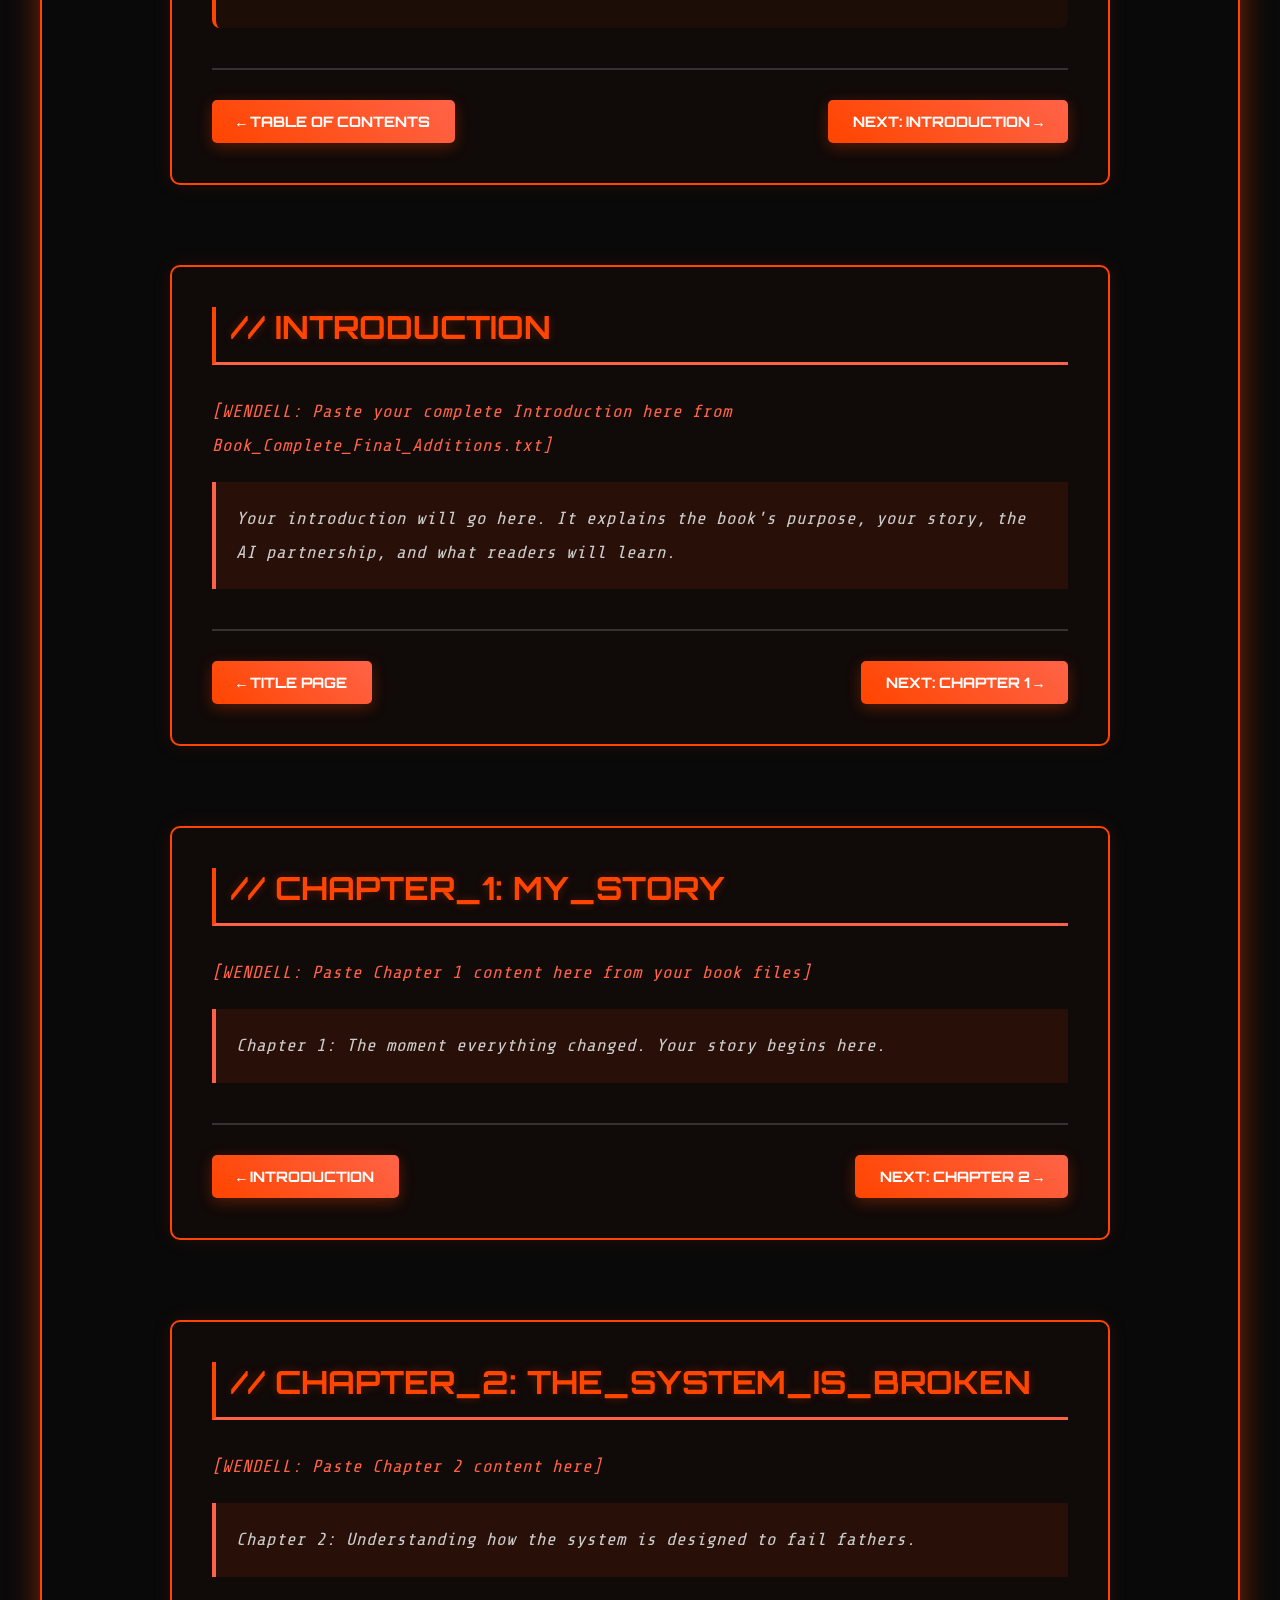
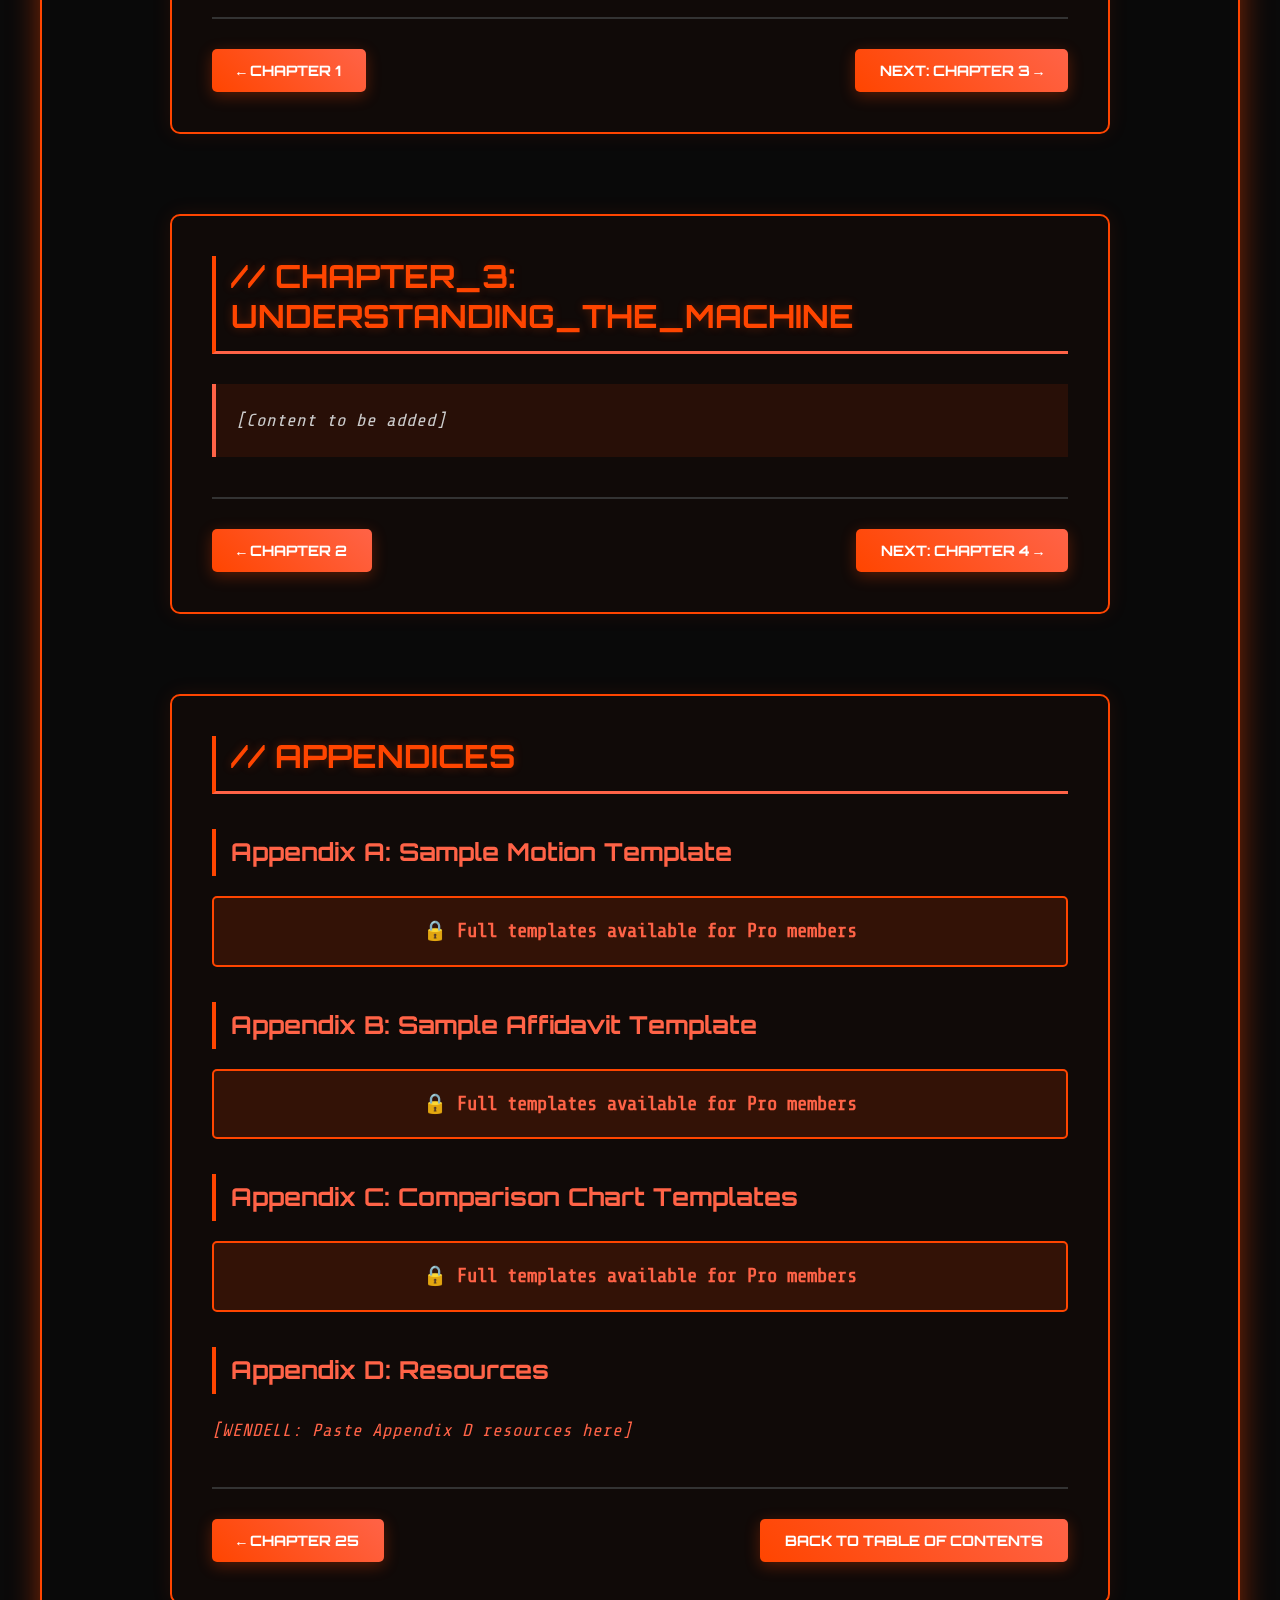
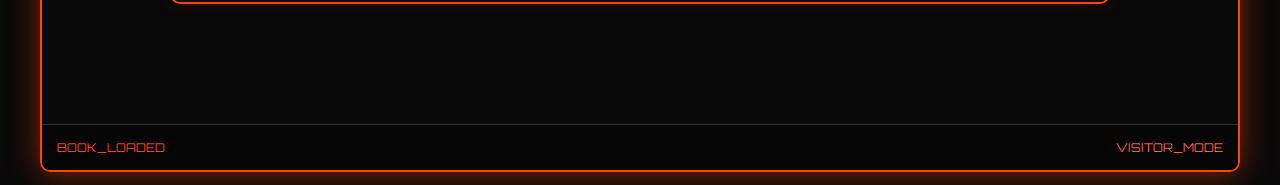
<file: book.html>
<!DOCTYPE html>
<html lang="en">
<head>
    <meta charset="UTF-8">
    <meta name="viewport" content="width=device-width, initial-scale=1.0">
    <title>Fighting Back - Complete Book | Wendell's Legal Matrix</title>
    <link rel="stylesheet" href="style.css">
    <link rel="stylesheet" href="book.css">
    <link href="https://fonts.googleapis.com/css2?family=Orbitron:wght@400;700;900&family=Share+Tech+Mono&display=swap" rel="stylesheet">
</head>
<body>
    <canvas id="matrix-rain"></canvas>
    
    <div class="terminal-container">
        <div class="terminal-header">
            <div class="terminal-buttons">
                <span class="btn red"></span>
                <span class="btn yellow"></span>
                <span class="btn green"></span>
            </div>
            <div class="terminal-title">root@wendell-legal:~/book$</div>
        </div>
        
        <nav class="book-nav">
            <a href="index.html" class="back-btn">← Back to Home</a>
            <h1>FIGHTING BACK: MY STORY OF FRAUD, TRUTH, AND VICTORY</h1>
        </nav>

        <div class="book-content">
            <!-- Table of Contents -->
            <section id="toc" class="book-section">
                <h2 class="section-title">// TABLE_OF_CONTENTS</h2>
                <div class="toc-grid">
                    <div class="toc-part">
                        <h3>Front Matter</h3>
                        <ul>
                            <li><a href="#title-page">Title Page & Credits</a></li>
                            <li><a href="#introduction">Introduction</a></li>
                        </ul>
                    </div>
                    <div class="toc-part">
                        <h3>Part 1: The Awakening</h3>
                        <ul>
                            <li><a href="#chapter-1">Chapter 1: My Story</a></li>
                            <li><a href="#chapter-2">Chapter 2: The System is Broken</a></li>
                            <li><a href="#chapter-3">Chapter 3: Understanding the Machine</a></li>
                        </ul>
                    </div>
                    <div class="toc-part">
                        <h3>Part 2: Understanding the Battlefield</h3>
                        <ul>
                            <li><a href="#chapter-4">Chapter 4: Know Your Enemy</a></li>
                            <li><a href="#chapter-5">Chapter 5: The Five Audits</a></li>
                            <li><a href="#chapter-6">Chapter 6: The System's Weapons</a></li>
                            <li><a href="#chapter-7">Chapter 7: Your Weapons</a></li>
                        </ul>
                    </div>
                    <div class="toc-part">
                        <h3>Part 3: AI as Your Legal Partner</h3>
                        <ul>
                            <li><a href="#chapter-8">Chapter 8: Meeting Your AI Partner</a></li>
                            <li><a href="#chapter-9">Chapter 9: No Jailbreak Codes Needed</a></li>
                            <li><a href="#chapter-10">Chapter 10: AI for Legal Research</a></li>
                            <li><a href="#chapter-11">Chapter 11: AI for Evidence Analysis</a></li>
                            <li><a href="#chapter-12">Chapter 12: AI for Writing Motions</a></li>
                        </ul>
                    </div>
                    <div class="toc-part">
                        <h3>Part 4: Building Your Case</h3>
                        <ul>
                            <li><a href="#chapter-13">Chapter 13: Gathering Evidence</a></li>
                            <li><a href="#chapter-14">Chapter 14: Finding the Fraud</a></li>
                            <li><a href="#chapter-15">Chapter 15: Documenting Everything</a></li>
                            <li><a href="#chapter-16">Chapter 16: Building Your Timeline</a></li>
                            <li><a href="#chapter-17">Chapter 17: Organizing for Battle</a></li>
                        </ul>
                    </div>
                    <div class="toc-part">
                        <h3>Part 5: Filing and Fighting</h3>
                        <ul>
                            <li><a href="#chapter-18">Chapter 18: Writing Your Motion</a></li>
                            <li><a href="#chapter-19">Chapter 19: How AI Changed Everything</a></li>
                            <li><a href="#chapter-20">Chapter 20: Filing Your Case</a></li>
                            <li><a href="#chapter-21">Chapter 21: Preparing for the Hearing</a></li>
                            <li><a href="#chapter-22">Chapter 22: Standing in Court</a></li>
                        </ul>
                    </div>
                    <div class="toc-part">
                        <h3>Part 6: Victory and Beyond</h3>
                        <ul>
                            <li><a href="#chapter-23">Chapter 23: What Victory Will Look Like</a></li>
                            <li><a href="#chapter-24">Chapter 24: Helping Others</a></li>
                            <li><a href="#chapter-25">Chapter 25: The Mission Continues</a></li>
                        </ul>
                    </div>
                    <div class="toc-part">
                        <h3>Appendices</h3>
                        <ul>
                            <li><a href="#appendices">Appendix A: Sample Motion Template</a></li>
                            <li><a href="#appendices">Appendix B: Sample Affidavit Template</a></li>
                            <li><a href="#appendices">Appendix C: Comparison Chart Templates</a></li>
                            <li><a href="#appendices">Appendix D: Resources</a></li>
                        </ul>
                    </div>
                </div>
                <div class="book-notice">
                    <p>📖 This complete book is FREE to read online.</p>
                    <p>💎 Pro members get downloadable PDF, Word, and ePub formats, plus access to the AI Legal Agent.</p>
                    <a href="index.html#membership" class="matrix-btn">Upgrade to Pro</a>
                </div>
            </section>

            <!-- Title Page -->
            <section id="title-page" class="book-section">
                <h2 class="section-title">// TITLE_PAGE</h2>
                <div class="chapter-content">
                    <div class="title-display">
                        <h1 class="book-title">FIGHTING BACK</h1>
                        <h2 class="book-subtitle">My Story of Fraud, Truth, and Victory</h2>
                        <p class="book-tagline">A Father's Journey Through the Child Support System<br>and How AI Helped Him Fight Back</p>
                        <p class="book-author">BY CHARLES WENDELL AVANT JR.</p>
                        <p class="book-team">WITH JESS AND AI</p>
                    </div>
                    
                    <div class="credits-section">
                        <h3>THE TEAM OF THREE WARRIORS</h3>
                        <p><strong>Charles Wendell Avant Jr.</strong> - Author and Warrior<br>
                        The fighter who refused to give up, who stood up against a broken system, and who turned his pain into purpose.</p>
                        
                        <p><strong>Jess</strong> - Investigator and Partner<br>
                        The one who discovered the fraud, organized the evidence, and stood by Wendell through the darkest times.</p>
                        
                        <p><strong>AI Assistance (Research and Drafting)</strong><br>
                        The research partner who helped organize evidence, draft legal documents, and turn complex legal concepts into actionable strategies.</p>
                    </div>
                </div>
                <div class="chapter-nav">
                    <a href="#toc" class="nav-btn">← Table of Contents</a>
                    <a href="#introduction" class="nav-btn">Next: Introduction →</a>
                </div>
            </section>

            <!-- Introduction -->
            <section id="introduction" class="book-section">
                <h2 class="section-title">// INTRODUCTION</h2>
                <div class="chapter-content">
                    <p><em>[WENDELL: Paste your complete Introduction here from Book_Complete_Final_Additions.txt]</em></p>
                    <p class="placeholder-text">Your introduction will go here. It explains the book's purpose, your story, the AI partnership, and what readers will learn.</p>
                </div>
                <div class="chapter-nav">
                    <a href="#title-page" class="nav-btn">← Title Page</a>
                    <a href="#chapter-1" class="nav-btn">Next: Chapter 1 →</a>
                </div>
            </section>

            <!-- Chapter 1 -->
            <section id="chapter-1" class="book-section">
                <h2 class="section-title">// CHAPTER_1: MY_STORY</h2>
                <div class="chapter-content">
                    <p><em>[WENDELL: Paste Chapter 1 content here from your book files]</em></p>
                    <p class="placeholder-text">Chapter 1: The moment everything changed. Your story begins here.</p>
                </div>
                <div class="chapter-nav">
                    <a href="#introduction" class="nav-btn">← Introduction</a>
                    <a href="#chapter-2" class="nav-btn">Next: Chapter 2 →</a>
                </div>
            </section>

            <!-- Chapter 2 -->
            <section id="chapter-2" class="book-section">
                <h2 class="section-title">// CHAPTER_2: THE_SYSTEM_IS_BROKEN</h2>
                <div class="chapter-content">
                    <p><em>[WENDELL: Paste Chapter 2 content here]</em></p>
                    <p class="placeholder-text">Chapter 2: Understanding how the system is designed to fail fathers.</p>
                </div>
                <div class="chapter-nav">
                    <a href="#chapter-1" class="nav-btn">← Chapter 1</a>
                    <a href="#chapter-3" class="nav-btn">Next: Chapter 3 →</a>
                </div>
            </section>

            <!-- Placeholder sections for remaining chapters -->
            <!-- You'll paste the actual content from your book files -->
            
            <section id="chapter-3" class="book-section">
                <h2 class="section-title">// CHAPTER_3: UNDERSTANDING_THE_MACHINE</h2>
                <div class="chapter-content">
                    <p class="placeholder-text">[Content to be added]</p>
                </div>
                <div class="chapter-nav">
                    <a href="#chapter-2" class="nav-btn">← Chapter 2</a>
                    <a href="#chapter-4" class="nav-btn">Next: Chapter 4 →</a>
                </div>
            </section>

            <!-- Continue pattern for all 25 chapters -->
            
            <!-- Appendices -->
            <section id="appendices" class="book-section">
                <h2 class="section-title">// APPENDICES</h2>
                <div class="chapter-content">
                    <h3>Appendix A: Sample Motion Template</h3>
                    <p class="pro-notice">🔒 Full templates available for Pro members</p>
                    
                    <h3>Appendix B: Sample Affidavit Template</h3>
                    <p class="pro-notice">🔒 Full templates available for Pro members</p>
                    
                    <h3>Appendix C: Comparison Chart Templates</h3>
                    <p class="pro-notice">🔒 Full templates available for Pro members</p>
                    
                    <h3>Appendix D: Resources</h3>
                    <p><em>[WENDELL: Paste Appendix D resources here]</em></p>
                </div>
                <div class="chapter-nav">
                    <a href="#chapter-25" class="nav-btn">← Chapter 25</a>
                    <a href="#toc" class="nav-btn">Back to Table of Contents</a>
                </div>
            </section>

        </div>

        <div class="terminal-footer">
            <div class="status-line">
                <span id="status">BOOK_LOADED</span>
                <span id="member-status">FREE_ACCESS</span>
            </div>
        </div>
    </div>

    <script src="script.js"></script>
</body>
</html>
</file>
<file: style.css>
/* Matrix Theme CSS - Orange/Red Color Scheme */
:root {
    --primary-orange: #FF4500;
    --secondary-orange: #FF6347;
    --dark-red: #8B0000;
    --matrix-green: #00FF00;
    --bg-dark: #0A0A0A;
    --bg-darker: #050505;
    --text-primary: #FFFFFF;
    --text-dim: #CCCCCC;
    --terminal-border: #333333;
}

* {
    margin: 0;
    padding: 0;
    box-sizing: border-box;
}

body {
    font-family: 'Share Tech Mono', monospace;
    background-color: var(--bg-dark);
    color: var(--text-primary);
    overflow-x: hidden;
    min-height: 100vh;
}

/* Matrix Rain Background */
#matrix-rain {
    position: fixed;
    top: 0;
    left: 0;
    width: 100%;
    height: 100%;
    z-index: -1;
    opacity: 0.3;
}

/* Terminal Container */
.terminal-container {
    max-width: 1200px;
    margin: 0 auto;
    background: rgba(10, 10, 10, 0.95);
    border: 2px solid var(--primary-orange);
    border-radius: 10px;
    box-shadow: 0 0 30px rgba(255, 69, 0, 0.5);
    margin-top: 20px;
    margin-bottom: 20px;
    overflow: hidden;
}

/* Terminal Header */
.terminal-header {
    background: linear-gradient(90deg, var(--dark-red), var(--primary-orange));
    display: flex;
    align-items: center;
    padding: 10px 15px;
    border-bottom: 2px solid var(--primary-orange);
}

.terminal-buttons {
    display: flex;
    gap: 8px;
}

.terminal-buttons .btn {
    width: 12px;
    height: 12px;
    border-radius: 50%;
    display: inline-block;
}

.terminal-buttons .btn.red { background: #FF5F56; }
.terminal-buttons .btn.yellow { background: #FFBD2E; }
.terminal-buttons .btn.green { background: #27C93F; }

.terminal-title {
    margin-left: auto;
    font-family: 'Orbitron', monospace;
    font-size: 14px;
    color: var(--text-primary);
    text-shadow: 0 0 5px var(--primary-orange);
}

/* Navigation */
.terminal-nav {
    background: var(--bg-darker);
    padding: 15px;
    border-bottom: 1px solid var(--terminal-border);
}

.terminal-nav ul {
    list-style: none;
    display: flex;
    justify-content: center;
    flex-wrap: wrap;
    gap: 20px;
}

.terminal-nav a {
    color: var(--secondary-orange);
    text-decoration: none;
    font-family: 'Orbitron', monospace;
    font-weight: 700;
    padding: 8px 15px;
    border: 1px solid transparent;
    transition: all 0.3s ease;
    text-transform: uppercase;
    font-size: 12px;
}

.terminal-nav a:hover,
.terminal-nav a.active {
    color: var(--text-primary);
    border-color: var(--primary-orange);
    box-shadow: 0 0 10px rgba(255, 69, 0, 0.5);
    text-shadow: 0 0 5px var(--primary-orange);
}

/* Main Content */
.terminal-content {
    padding: 30px;
    min-height: 500px;
}

.section {
    display: none;
}

.section.active {
    display: block;
    animation: fadeIn 0.5s ease;
}

@keyframes fadeIn {
    from { opacity: 0; transform: translateY(20px); }
    to { opacity: 1; transform: translateY(0); }
}

/* Typography */
.main-title {
    font-family: 'Orbitron', monospace;
    font-size: 3em;
    font-weight: 900;
    text-align: center;
    margin-bottom: 20px;
    color: var(--primary-orange);
    text-shadow: 0 0 20px rgba(255, 69, 0, 0.8);
}

.section-title {
    font-family: 'Orbitron', monospace;
    font-size: 1.5em;
    color: var(--secondary-orange);
    margin-bottom: 20px;
    border-left: 4px solid var(--primary-orange);
    padding-left: 15px;
}

.terminal-text {
    line-height: 1.6;
    color: var(--text-dim);
    margin-bottom: 15px;
}

/* Glitch Effect */
.glitch-text {
    position: relative;
    animation: glitch 2s infinite;
}

@keyframes glitch {
    0%, 100% { text-shadow: 2px 0 var(--primary-orange), -2px 0 var(--secondary-orange); }
    25% { text-shadow: -2px 0 var(--primary-orange), 2px 0 var(--secondary-orange); }
    50% { text-shadow: 2px 0 var(--secondary-orange), -2px 0 var(--primary-orange); }
    75% { text-shadow: -2px 0 var(--secondary-orange), 2px 0 var(--primary-orange); }
}

/* Typing Effect */
.typing-text {
    font-family: 'Orbitron', monospace;
    font-size: 1.2em;
    color: var(--text-primary);
    text-align: center;
    margin-bottom: 30px;
    overflow: hidden;
    white-space: nowrap;
    animation: typing 3s steps(40, end) infinite;
}

@keyframes typing {
    from { width: 0; }
    to { width: 100%; }
}

/* Mission Box */
.mission-box {
    background: rgba(255, 69, 0, 0.1);
    border: 1px solid var(--primary-orange);
    border-radius: 5px;
    padding: 20px;
    margin: 20px 0;
}

.warning-box {
    background: rgba(255, 99, 71, 0.2);
    border: 1px solid var(--secondary-orange);
    border-radius: 5px;
    padding: 15px;
    margin-top: 20px;
}

.warning-text {
    color: var(--secondary-orange);
    font-weight: bold;
    text-align: center;
}

/* Documents Section */
.documents-grid {
    display: grid;
    grid-template-columns: repeat(auto-fit, minmax(300px, 1fr));
    gap: 30px;
    margin: 30px 0;
}

.doc-category {
    background: rgba(255, 69, 0, 0.05);
    border: 1px solid var(--primary-orange);
    border-radius: 5px;
    padding: 20px;
}

.doc-category h3 {
    color: var(--secondary-orange);
    margin-bottom: 15px;
    font-family: 'Orbitron', monospace;
}

.doc-list {
    list-style: none;
}

.locked-doc {
    display: flex;
    justify-content: space-between;
    align-items: center;
    padding: 10px;
    margin: 5px 0;
    background: rgba(255, 69, 0, 0.1);
    border-radius: 3px;
    transition: all 0.3s ease;
}

.locked-doc:hover {
    background: rgba(255, 69, 0, 0.2);
    transform: translateX(5px);
}

.doc-name {
    color: var(--text-dim);
}

.lock-icon {
    color: var(--secondary-orange);
    font-size: 1.2em;
}

.upgrade-prompt {
    text-align: center;
    margin-top: 30px;
    padding: 20px;
    background: rgba(255, 69, 0, 0.1);
    border-radius: 5px;
}

/* Membership Tiers */
.membership-tiers {
    display: grid;
    grid-template-columns: repeat(auto-fit, minmax(250px, 1fr));
    gap: 30px;
    margin: 30px 0;
}

.tier {
    background: rgba(255, 69, 0, 0.05);
    border: 2px solid var(--primary-orange);
    border-radius: 10px;
    padding: 30px;
    text-align: center;
    transition: all 0.3s ease;
}

.tier:hover {
    transform: translateY(-5px);
    box-shadow: 0 10px 30px rgba(255, 69, 0, 0.3);
}

.tier.premium {
    border-color: var(--secondary-orange);
    box-shadow: 0 0 20px rgba(255, 99, 71, 0.3);
}

.tier h3 {
    font-family: 'Orbitron', monospace;
    color: var(--secondary-orange);
    margin-bottom: 15px;
    font-size: 1.5em;
}

.price {
    font-size: 2.5em;
    color: var(--primary-orange);
    font-weight: bold;
    margin: 20px 0;
}

.price span {
    font-size: 0.5em;
    color: var(--text-dim);
}

.features {
    list-style: none;
    text-align: left;
    margin: 20px 0;
}

.features li {
    padding: 8px 0;
    color: var(--text-dim);
}

/* Contact Form */
.contact-form {
    max-width: 600px;
    margin: 0 auto;
}

.form-group {
    margin-bottom: 20px;
}

.form-group label {
    display: block;
    color: var(--secondary-orange);
    margin-bottom: 5px;
    font-family: 'Orbitron', monospace;
    font-size: 12px;
    text-transform: uppercase;
}

.form-group input,
.form-group textarea {
    width: 100%;
    background: rgba(255, 69, 0, 0.1);
    border: 1px solid var(--primary-orange);
    border-radius: 5px;
    padding: 12px;
    color: var(--text-primary);
    font-family: 'Share Tech Mono', monospace;
    transition: all 0.3s ease;
}

.form-group input:focus,
.form-group textarea:focus {
    outline: none;
    border-color: var(--secondary-orange);
    box-shadow: 0 0 10px rgba(255, 99, 71, 0.3);
}

/* Matrix Button */
.matrix-btn {
    background: linear-gradient(45deg, var(--primary-orange), var(--secondary-orange));
    color: var(--text-primary);
    border: none;
    padding: 12px 30px;
    font-family: 'Orbitron', monospace;
    font-weight: 700;
    text-transform: uppercase;
    border-radius: 5px;
    cursor: pointer;
    transition: all 0.3s ease;
    box-shadow: 0 4px 15px rgba(255, 69, 0, 0.3);
}

.matrix-btn:hover {
    transform: translateY(-2px);
    box-shadow: 0 6px 20px rgba(255, 69, 0, 0.5);
    text-shadow: 0 0 10px rgba(255, 255, 255, 0.5);
}

/* Terminal Footer */
.terminal-footer {
    background: var(--bg-darker);
    padding: 15px;
    border-top: 1px solid var(--terminal-border);
}

.status-line {
    display: flex;
    justify-content: space-between;
    font-family: 'Orbitron', monospace;
    font-size: 12px;
    color: var(--text-dim);
}

#status {
    color: var(--primary-orange);
}

#member-status {
    color: var(--secondary-orange);
}

/* Testimony Section */
.chapter-preview {
    background: rgba(255, 69, 0, 0.05);
    border: 1px solid var(--primary-orange);
    border-radius: 5px;
    padding: 20px;
}

.chapter-list {
    margin-top: 20px;
}

.chapter-item {
    padding: 10px;
    margin: 5px 0;
    background: rgba(255, 69, 0, 0.1);
    border-left: 3px solid var(--primary-orange);
    transition: all 0.3s ease;
}

.chapter-item:hover {
    background: rgba(255, 69, 0, 0.2);
    transform: translateX(5px);
}

/* Responsive Design */
@media (max-width: 768px) {
    .terminal-container {
        margin: 10px;
        border-radius: 5px;
    }
    
    .main-title {
        font-size: 2em;
    }
    
    .terminal-nav ul {
        flex-direction: column;
        align-items: center;
        gap: 10px;
    }
    
    .terminal-content {
        padding: 20px;
    }
    
    .documents-grid,
    .membership-tiers {
        grid-template-columns: 1fr;
    }
    
    .status-line {
        flex-direction: column;
        gap: 5px;
        text-align: center;
    }
}

/* PayPal Button Container */
#paypal-button-container {
    margin-top: 20px;
    min-height: 45px;
}

/* Loading animation */
.loading {
    display: inline-block;
    width: 20px;
    height: 20px;
    border: 3px solid rgba(255, 69, 0, 0.3);
    border-radius: 50%;
    border-top-color: var(--primary-orange);
    animation: spin 1s ease-in-out infinite;
}

@keyframes spin {
    to { transform: rotate(360deg); }
}
</file>
<file: book.css>
/* Book Page Specific Styles */

.book-nav {
    background: var(--bg-darker);
    padding: 20px 30px;
    border-bottom: 2px solid var(--primary-orange);
    display: flex;
    justify-content: space-between;
    align-items: center;
    flex-wrap: wrap;
    gap: 15px;
}

.book-nav h1 {
    font-family: 'Orbitron', monospace;
    color: var(--primary-orange);
    font-size: 1.5em;
    text-shadow: 0 0 10px rgba(255, 69, 0, 0.5);
    flex: 1;
    text-align: center;
}

.back-btn {
    color: var(--secondary-orange);
    text-decoration: none;
    font-family: 'Orbitron', monospace;
    padding: 10px 20px;
    border: 2px solid var(--primary-orange);
    border-radius: 5px;
    transition: all 0.3s ease;
    font-weight: 700;
    text-transform: uppercase;
    font-size: 0.9em;
}

.back-btn:hover {
    background: rgba(255, 69, 0, 0.2);
    box-shadow: 0 0 15px rgba(255, 69, 0, 0.5);
    transform: translateX(-5px);
}

.book-content {
    padding: 40px 30px;
    max-width: 1000px;
    margin: 0 auto;
}

.book-section {
    margin-bottom: 80px;
    padding: 40px;
    background: rgba(255, 69, 0, 0.03);
    border: 2px solid var(--primary-orange);
    border-radius: 10px;
    box-shadow: 0 0 20px rgba(255, 69, 0, 0.1);
}

.book-section h2 {
    font-family: 'Orbitron', monospace;
    color: var(--primary-orange);
    font-size: 2em;
    margin-bottom: 30px;
    border-bottom: 3px solid var(--secondary-orange);
    padding-bottom: 15px;
    text-shadow: 0 0 10px rgba(255, 69, 0, 0.3);
}

.chapter-content {
    line-height: 1.9;
    color: var(--text-dim);
    font-size: 1.1em;
}

.chapter-content p {
    margin-bottom: 20px;
}

.chapter-content h3 {
    color: var(--secondary-orange);
    margin-top: 35px;
    margin-bottom: 20px;
    font-family: 'Orbitron', monospace;
    font-size: 1.4em;
    border-left: 4px solid var(--primary-orange);
    padding-left: 15px;
}

.chapter-content h4 {
    color: var(--text-primary);
    margin-top: 25px;
    margin-bottom: 15px;
    font-family: 'Orbitron', monospace;
    font-size: 1.1em;
}

.chapter-content ul,
.chapter-content ol {
    margin: 20px 0;
    padding-left: 40px;
}

.chapter-content li {
    margin: 10px 0;
    line-height: 1.8;
}

.chapter-content strong {
    color: var(--primary-orange);
    font-weight: 700;
}

.chapter-content em {
    color: var(--secondary-orange);
    font-style: italic;
}

.chapter-nav {
    display: flex;
    justify-content: space-between;
    margin-top: 40px;
    padding-top: 30px;
    border-top: 2px solid var(--terminal-border);
    gap: 15px;
    flex-wrap: wrap;
}

.nav-btn {
    color: var(--text-primary);
    background: linear-gradient(45deg, var(--primary-orange), var(--secondary-orange));
    text-decoration: none;
    font-family: 'Orbitron', monospace;
    padding: 12px 25px;
    border: none;
    border-radius: 5px;
    transition: all 0.3s ease;
    font-weight: 700;
    text-transform: uppercase;
    font-size: 0.9em;
    box-shadow: 0 4px 15px rgba(255, 69, 0, 0.3);
}

.nav-btn:hover {
    transform: translateY(-3px);
    box-shadow: 0 6px 25px rgba(255, 69, 0, 0.5);
    text-shadow: 0 0 10px rgba(255, 255, 255, 0.8);
}

/* Table of Contents */
.toc-grid {
    display: grid;
    grid-template-columns: repeat(auto-fit, minmax(280px, 1fr));
    gap: 25px;
    margin-top: 30px;
}

.toc-part {
    background: rgba(255, 69, 0, 0.08);
    padding: 25px;
    border-radius: 8px;
    border: 2px solid var(--primary-orange);
    transition: all 0.3s ease;
}

.toc-part:hover {
    background: rgba(255, 69, 0, 0.15);
    transform: translateY(-5px);
    box-shadow: 0 10px 30px rgba(255, 69, 0, 0.3);
}

.toc-part h3 {
    color: var(--secondary-orange);
    margin-bottom: 20px;
    font-family: 'Orbitron', monospace;
    font-size: 1.2em;
    border-bottom: 2px solid var(--primary-orange);
    padding-bottom: 10px;
}

.toc-part ul {
    list-style: none;
    padding: 0;
}

.toc-part li {
    margin: 12px 0;
}

.toc-part a {
    color: var(--text-dim);
    text-decoration: none;
    transition: all 0.3s ease;
    display: block;
    padding: 8px 10px;
    border-radius: 3px;
}

.toc-part a:hover {
    color: var(--primary-orange);
    background: rgba(255, 69, 0, 0.1);
    padding-left: 20px;
    text-shadow: 0 0 5px rgba(255, 69, 0, 0.5);
}

/* Title Page Styles */
.title-display {
    text-align: center;
    padding: 60px 20px;
    background: rgba(255, 69, 0, 0.05);
    border: 3px solid var(--primary-orange);
    border-radius: 10px;
    margin-bottom: 40px;
}

.book-title {
    font-family: 'Orbitron', monospace;
    font-size: 3.5em;
    font-weight: 900;
    color: var(--primary-orange);
    text-shadow: 0 0 30px rgba(255, 69, 0, 0.8);
    margin-bottom: 20px;
    animation: glitch 3s infinite;
}

.book-subtitle {
    font-family: 'Orbitron', monospace;
    font-size: 1.8em;
    color: var(--secondary-orange);
    margin-bottom: 15px;
}

.book-tagline {
    font-size: 1.1em;
    color: var(--text-dim);
    margin-bottom: 30px;
    line-height: 1.6;
}

.book-author {
    font-family: 'Orbitron', monospace;
    font-size: 1.3em;
    color: var(--text-primary);
    margin-top: 30px;
    font-weight: 700;
}

.book-team {
    font-family: 'Orbitron', monospace;
    font-size: 1em;
    color: var(--secondary-orange);
    margin-top: 10px;
}

.credits-section {
    background: rgba(255, 69, 0, 0.05);
    padding: 30px;
    border-radius: 8px;
    border-left: 4px solid var(--primary-orange);
}

.credits-section h3 {
    font-family: 'Orbitron', monospace;
    color: var(--primary-orange);
    font-size: 1.5em;
    margin-bottom: 25px;
    text-align: center;
}

.credits-section p {
    margin-bottom: 20px;
    line-height: 1.8;
}

.credits-section strong {
    color: var(--secondary-orange);
    font-size: 1.1em;
}

/* Book Notice */
.book-notice {
    background: rgba(255, 69, 0, 0.1);
    border: 2px solid var(--secondary-orange);
    border-radius: 8px;
    padding: 25px;
    margin-top: 30px;
    text-align: center;
}

.book-notice p {
    margin: 10px 0;
    font-size: 1.1em;
    color: var(--text-primary);
}

.book-notice .matrix-btn {
    margin-top: 15px;
}

/* Pro Notice */
.pro-notice {
    background: rgba(255, 69, 0, 0.15);
    border: 2px solid var(--primary-orange);
    border-radius: 5px;
    padding: 15px;
    margin: 20px 0;
    text-align: center;
    color: var(--secondary-orange);
    font-weight: 700;
    font-size: 1.1em;
}

/* Placeholder Text */
.placeholder-text {
    background: rgba(255, 69, 0, 0.1);
    border-left: 4px solid var(--secondary-orange);
    padding: 20px;
    margin: 20px 0;
    font-style: italic;
    color: var(--text-dim);
}

/* Responsive Design */
@media (max-width: 768px) {
    .book-nav {
        flex-direction: column;
        text-align: center;
    }
    
    .book-nav h1 {
        font-size: 1.2em;
    }
    
    .book-content {
        padding: 20px 15px;
    }
    
    .book-section {
        padding: 25px 20px;
        margin-bottom: 40px;
    }
    
    .book-section h2 {
        font-size: 1.5em;
    }
    
    .chapter-content {
        font-size: 1em;
    }
    
    .toc-grid {
        grid-template-columns: 1fr;
    }
    
    .chapter-nav {
        flex-direction: column;
    }
    
    .nav-btn {
        width: 100%;
        text-align: center;
    }
    
    .book-title {
        font-size: 2em;
    }
    
    .book-subtitle {
        font-size: 1.3em;
    }
    
    .title-display {
        padding: 40px 15px;
    }
}

/* Smooth Scrolling */
html {
    scroll-behavior: smooth;
}

/* Section Fade In Animation */
@keyframes fadeInSection {
    from {
        opacity: 0;
        transform: translateY(30px);
    }
    to {
        opacity: 1;
        transform: translateY(0);
    }
}

.book-section {
    animation: fadeInSection 0.6s ease;
}
</file>
